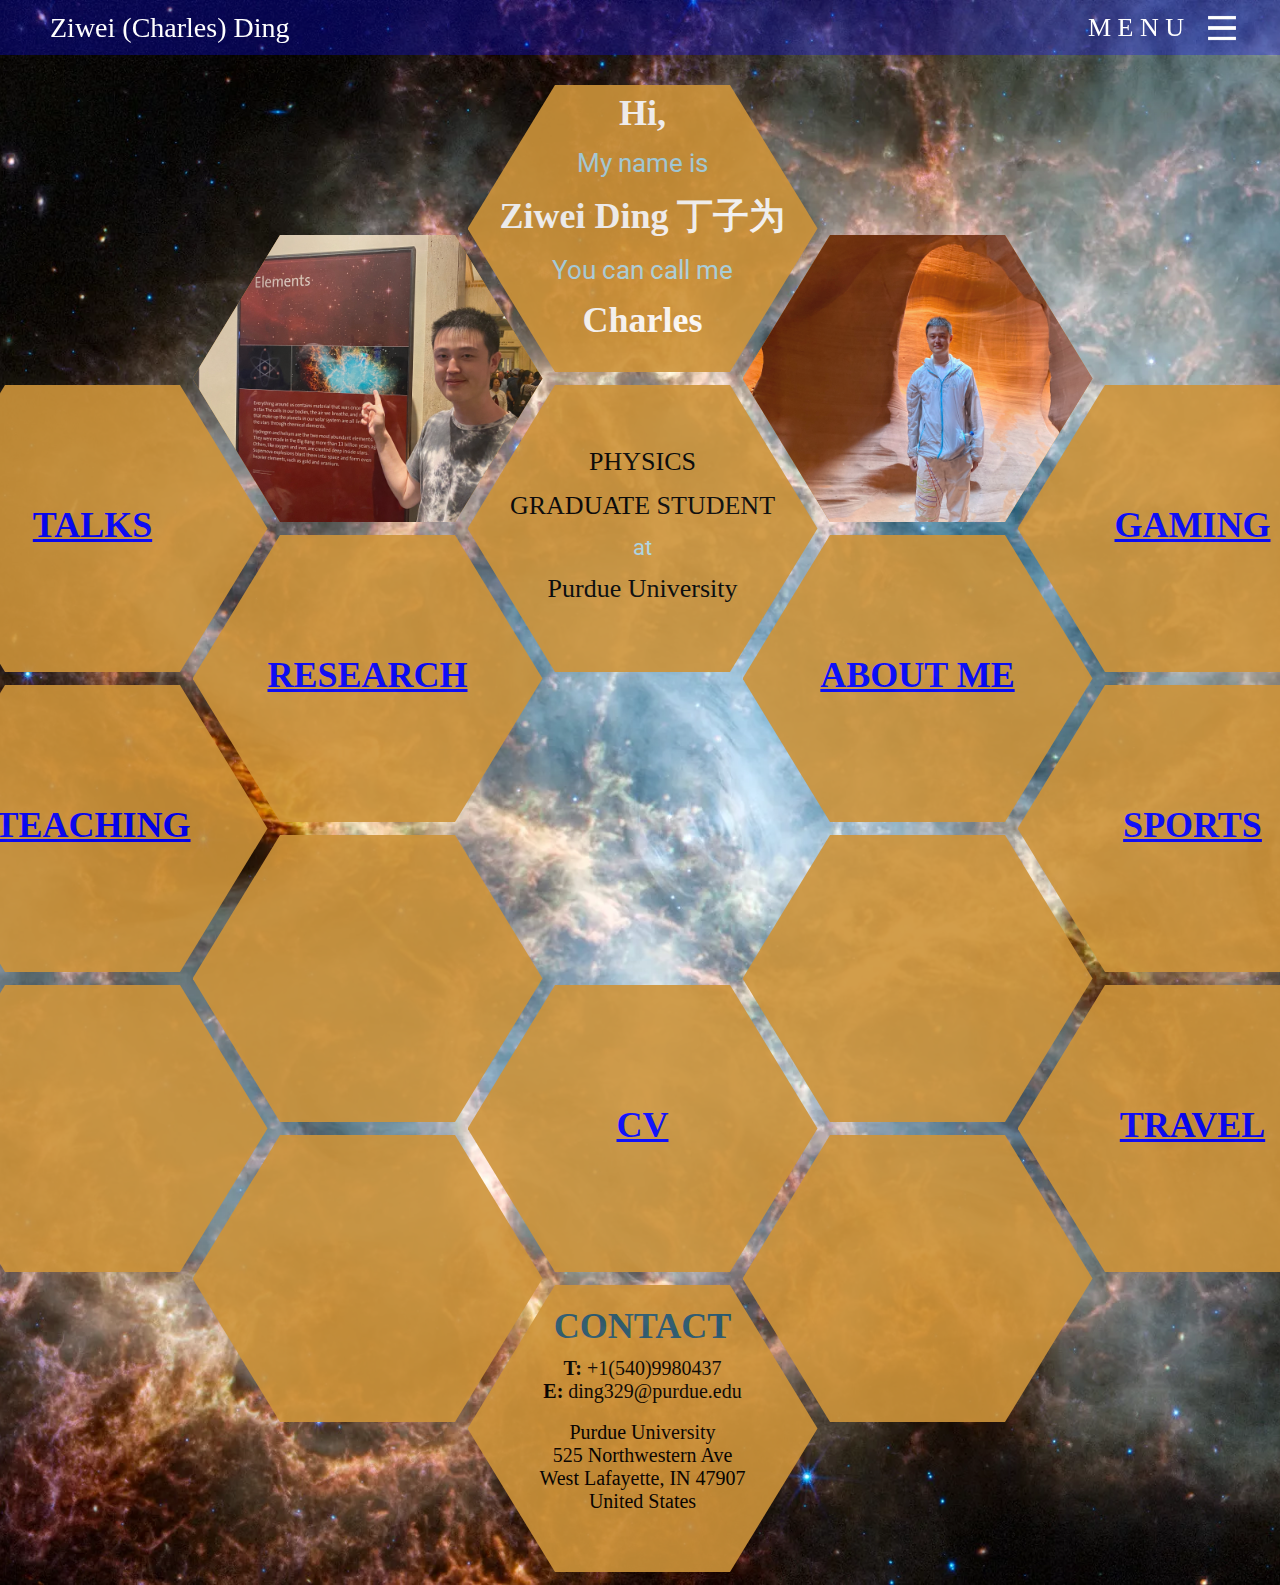
<file: index.html>
﻿<!DOCTYPE html>
<html lang="en">
<head>
    <title>home|ZWD</title>

    <link rel="icon" href="images/logo.png" type="image/png">
    <link rel="stylesheet" href="styles/mirror.css">
    <link rel="stylesheet" href="styles/header.css">
    <link rel="stylesheet" href="styles/wording.css">
    <link rel="stylesheet" href="styles/submenu.css">
    <link href="https://fonts.googleapis.com/css2?family=Roboto:wght@400;700&display=swap" rel="stylesheet">
    <meta name="viewport" content="width=device-width, initial-scale=0.001">

    <style>
    body {
        background-image: url('images/jwst.webp'); /* Replace 'your-image-url.jpg' with the path to your image */
        background-size: cover; /* Ensure the background image covers the entire viewport */
        background-position: center; /* Center the background image */
        background-repeat: no-repeat; /* Do not repeat the background image */
        margin: 0; /* Remove default margin */
    }

     </style>
</head>


<body>

    <div class="header">
        <div class= "left-section">
            <p class= "header_name">Ziwei (Charles) Ding</p>
        </div>
        <div class= "right-section">
            <p class= "menu">M E N U</p>
            <img class="hamburger-menu" src="icons/menu.ico" onclick= "toggleMenu()">
        </div>
    </div>
    <div class = "box"></div>

    <div class="main_body">
        <div class = "first column">
            <div class="hexagon-container-empty_135"></div>   
            <div class="hexagon-container">
                <div class="hexagon transform"></div>
                <div class="section-box">
                    <a href="talks.html" class= "section">TALKS</a>
                </div>
            </div>
            <div class="hexagon-container">
                <div class="hexagon transform"></div>
                <div class="section-box">
                    <a href="teaching.html" class= "section">TEACHING</a>
                </div>
            </div>
            <div class="hexagon-container">
                <div class="hexagon transform"></div>
            </div>
            <div class="hexagon-container-empty"></div>  
        </div>  
        <div class = "second column">
            <div class="hexagon-container-empty_24"></div>   
            <div class="hexagon-container">
                <div class="hexagon transform">
                    <img class="selfs" src ="images/selfs.jpg"> </img>
                </div>
            </div>
            <div class="hexagon-container">
                <div class="hexagon transform"></div>
                <div class="section-box">
                    <a href="research.html" class= "section">RESEARCH</a>
                </div>
            </div>
            <div class="hexagon-container">
                <div class="hexagon transform"></div>
            </div>
            <div class="hexagon-container">
                <div class="hexagon transform"></div>
            </div>
            <div class="hexagon-container-empty_24"></div> 
        </div>
        <div class = "third column">
            <div class="hexagon-container">
                <div class="hexagon transform"></div>
                <div class="textbox">
                    <p class="introduction"><strong>Hi,</strong></p>
                    <p class="introduction-2">My name is</p>
                    <p class="introduction"><strong>Ziwei Ding 丁子为</strong></p>
                    <p class="introduction-2">You can call me</p>
                    <p class="introduction"><strong>Charles</strong></p>
                </div>
            </div>
            <div class="hexagon-container">
                <div class="hexagon transform"></div>
                <div class="textbox-2">
                    <p class="student">PHYSICS</p>
                    <p class="student">GRADUATE STUDENT</p>
                    <p class="student-2">at</p>
                    <p class="student">Purdue University</p>
                </div>
            </div>
            <div class="hexagon-container-empty_135"></div>  
            <div class="hexagon-container">
                <div class="hexagon transform"></div>
                <div class="section-box">
                    <p class= "section">CV</p>
                </div>
            </div>
            <div class="hexagon-container">
                <div class="hexagon transform"></div>
                <div class="textbox">
                    <p class="contact-1"><strong>CONTACT</strong></p>
                    <p class="contact-2"><strong>T:</strong> +1(540)9980437</p>
                    <p class="contact-2"><strong>E:</strong> ding329@purdue.edu</p>
                    <br>
                    <p class="contact-3">Purdue University</p>
                    <p class="contact-3">525 Northwestern Ave</p>
                    <p class="contact-3">West Lafayette, IN 47907</p>
                    <p class="contact-3">United States</p>
                </div>
            </div>
        </div>
        <div class = "forth column">
            <div class="hexagon-container-empty_24"></div> 
            <div class="hexagon-container">
                <div class="hexagon transform">
                    <img class="selfs" src ="images/selfs2.jpg"> </img> 
                </div> 
            </div>
            <div class="hexagon-container">
                <div class="hexagon transform"></div>
                <div class="section-box">
                    <a href="aboutme.html" class= "section">ABOUT ME</a>
                </div>
            </div>
            <div class="hexagon-container">
                <div class="hexagon transform"></div>
            </div>
            <div class="hexagon-container">
                <div class="hexagon transform"></div>
            </div>
            <div class="hexagon-container-empty_24"></div> 
        </div>
        <div class = "fifth column">
            <div class="hexagon-container-empty_135"></div>  
            <div class="hexagon-container">
                <div class="hexagon transform"></div>
                <div class="section-box">
                    <a href="gaming.html" class= "section">GAMING</a>
                </div>
            </div>
            <div class="hexagon-container">
                <div class="hexagon transform"></div>
                <div class="section-box">
                    <a href="sports.html" class= "section">SPORTS</a>
                </div>
            </div>
            <div class="hexagon-container">
                <div class="hexagon transform"></div>
                <div class="section-box">
                    <a href="travel.html" class= "section">TRAVEL</a>
                </div>
            </div>
            <div class="hexagon-container-empty_135"></div>  
        </div>
    </div>

    <div class="sub-menu-wrap" id="subMenu">
        <div></div>
        <a href="index.html" class="sub-menu-word">Home</a>
        <a href="aboutme.html" class= "sub-menu-word">ABOUT ME</a>
        <a href="research.html" class= "sub-menu-word">REASEARCH</a>
        <a href="talks.html" class= "sub-menu-word">TALKS</a>
        <a href="teaching.html" class= "sub-menu-word">TEACHING</a>
        <a href="gaming.html" class= "sub-menu-word">GAMING</a>
        <a href="sports.html" class= "sub-menu-word">SPORTS</a>
        <a href="travel.html" class= "sub-menu-word">TRAVEL</a>
    </div>
   
</body>

<script>
    let subMenu = document.getElementById("subMenu");

    function toggleMenu(){
        subMenu.classList.toggle("open-menu");
    }

</script>

</html>
</file>
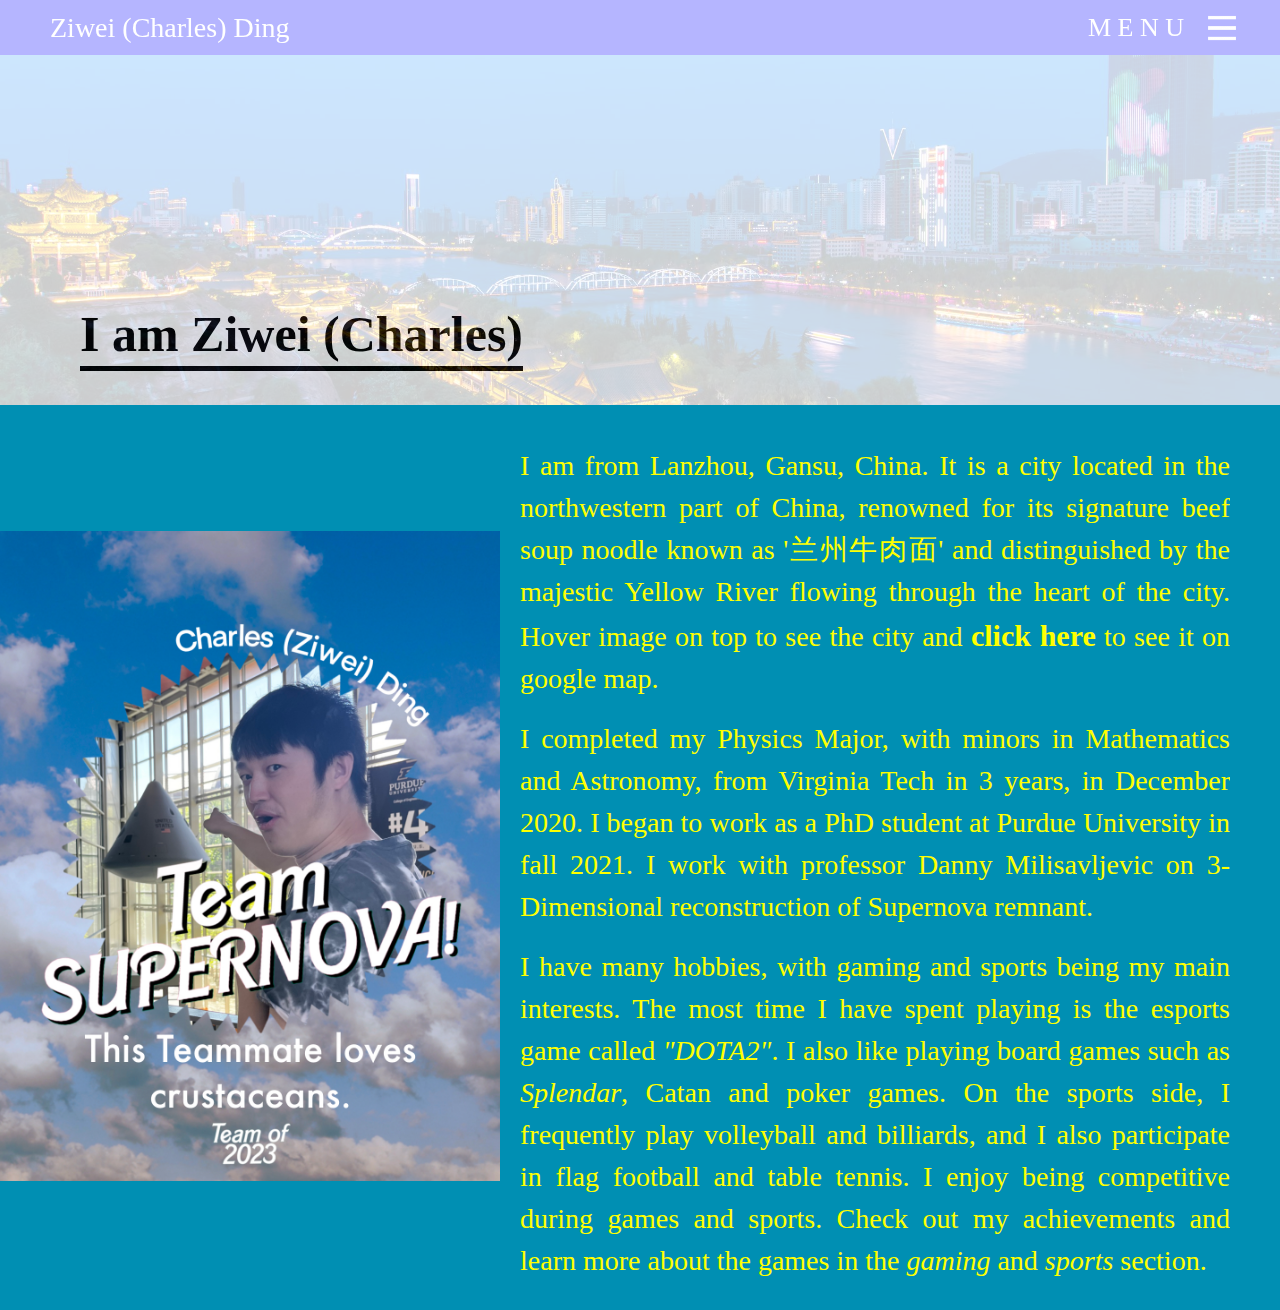
<file: aboutme.html>
﻿<!DOCTYPE html>
<html>
<head>
	<title>aboutme|ZWD</title>

    <link rel="icon" href="images/purdue.png" type="image/png">
	<link rel="stylesheet" href="styles/header.css">
    <link rel="stylesheet" href="styles/submenu.css">
    <link rel="stylesheet" href="styles/aboutme.css">
     
    <style>
    body {
        margin: 0; 
    }

     </style>

</head>

<body>
	<div class="header">
        <div class= "left-section">
            <p class= "header_name">Ziwei (Charles) Ding</p>
        </div>
        <div class= "right-section">
            <p class= "menu">M E N U</p>
            <img class="hamburger-menu" src="icons/menu.ico" onclick= "toggleMenu()">
        </div>
    </div>

    <div class = "box"></div>

    <div class = "top">
        <img class="image" src ="images/lanzhou2.jpg"> </img>
        <p class = "title">I am Ziwei (Charles) </p>
    </div>

    <div class = "main">
        <div class="left">
            <img class="main-image" src ="images/Charles.png"> </img>
        </div>
        <div class="right">
            <p class="main-text">I am from Lanzhou, Gansu, China. It is a city located in the northwestern part of China, renowned for its signature beef soup noodle known as '兰州牛肉面' 
                and distinguished by the majestic Yellow River flowing through the heart of the city. Hover image on top to see the city and 
                <a class="click" href="https://www.google.com/maps/place/Lanzhou,+Gansu,+China/@36.0778019,103.7682299,12.54z/data=!4m6!3m5!1s0x365a90b5990c3983:0x914c002e5d0d245c!8m2!3d36.0613799!4d103.83417!16zL20vMDFsM243?entry=ttu" target="blank">click here</a> to see it on google map.</p>
            <p class="main-text">I completed my Physics Major, with minors in Mathematics and Astronomy, from Virginia Tech in 3 years, in December 2020. 
                I began to work as a PhD student at Purdue University in fall 2021. I work with professor Danny Milisavljevic on 3-Dimensional reconstruction of Supernova remnant.</p>
            <p class="main-text">I have many hobbies, with gaming and sports being my main interests. The most time I have spent playing is the esports game called <a class="link" href="https://en.wikipedia.org/wiki/Dota_2" target="blank">"DOTA2"</a>. 
                I also like playing board games such as <a class="link" href="https://en.wikipedia.org/wiki/Splendor_(game)" target="blank">Splendar</a>, Catan and poker games. On the sports side, I frequently play volleyball and billiards, and I also participate in flag football and table tennis. 
                I enjoy being competitive during games and sports. Check out my achievements and learn more about the games in the <a class="link" href="gaming.html" >gaming</a> and <a class="link" href="sports.html">sports</a>  section.</p>
        </div>
    </div>

    <div class="sub-menu-wrap" id="subMenu">
        <div></div>
        <a href="index.html" class="sub-menu-word">Home</a>
        <a href="aboutme.html" class= "sub-menu-word">ABOUT ME</a>
        <a href="research.html" class= "sub-menu-word">REASEARCH</a>
        <a href="talks.html" class= "sub-menu-word">TALKS</a>
        <a href="teaching.html" class= "sub-menu-word">TEACHING</a>
        <a href="gaming.html" class= "sub-menu-word">GAMING</a>
        <a href="sports.html" class= "sub-menu-word">SPORTS</a>
        <a href="travel.html" class= "sub-menu-word">TRAVEL</a>
    </div>

</body>

<script>
    let subMenu = document.getElementById("subMenu");

    function toggleMenu(){
        subMenu.classList.toggle("open-menu");
    }

</script>

</html>
</file>
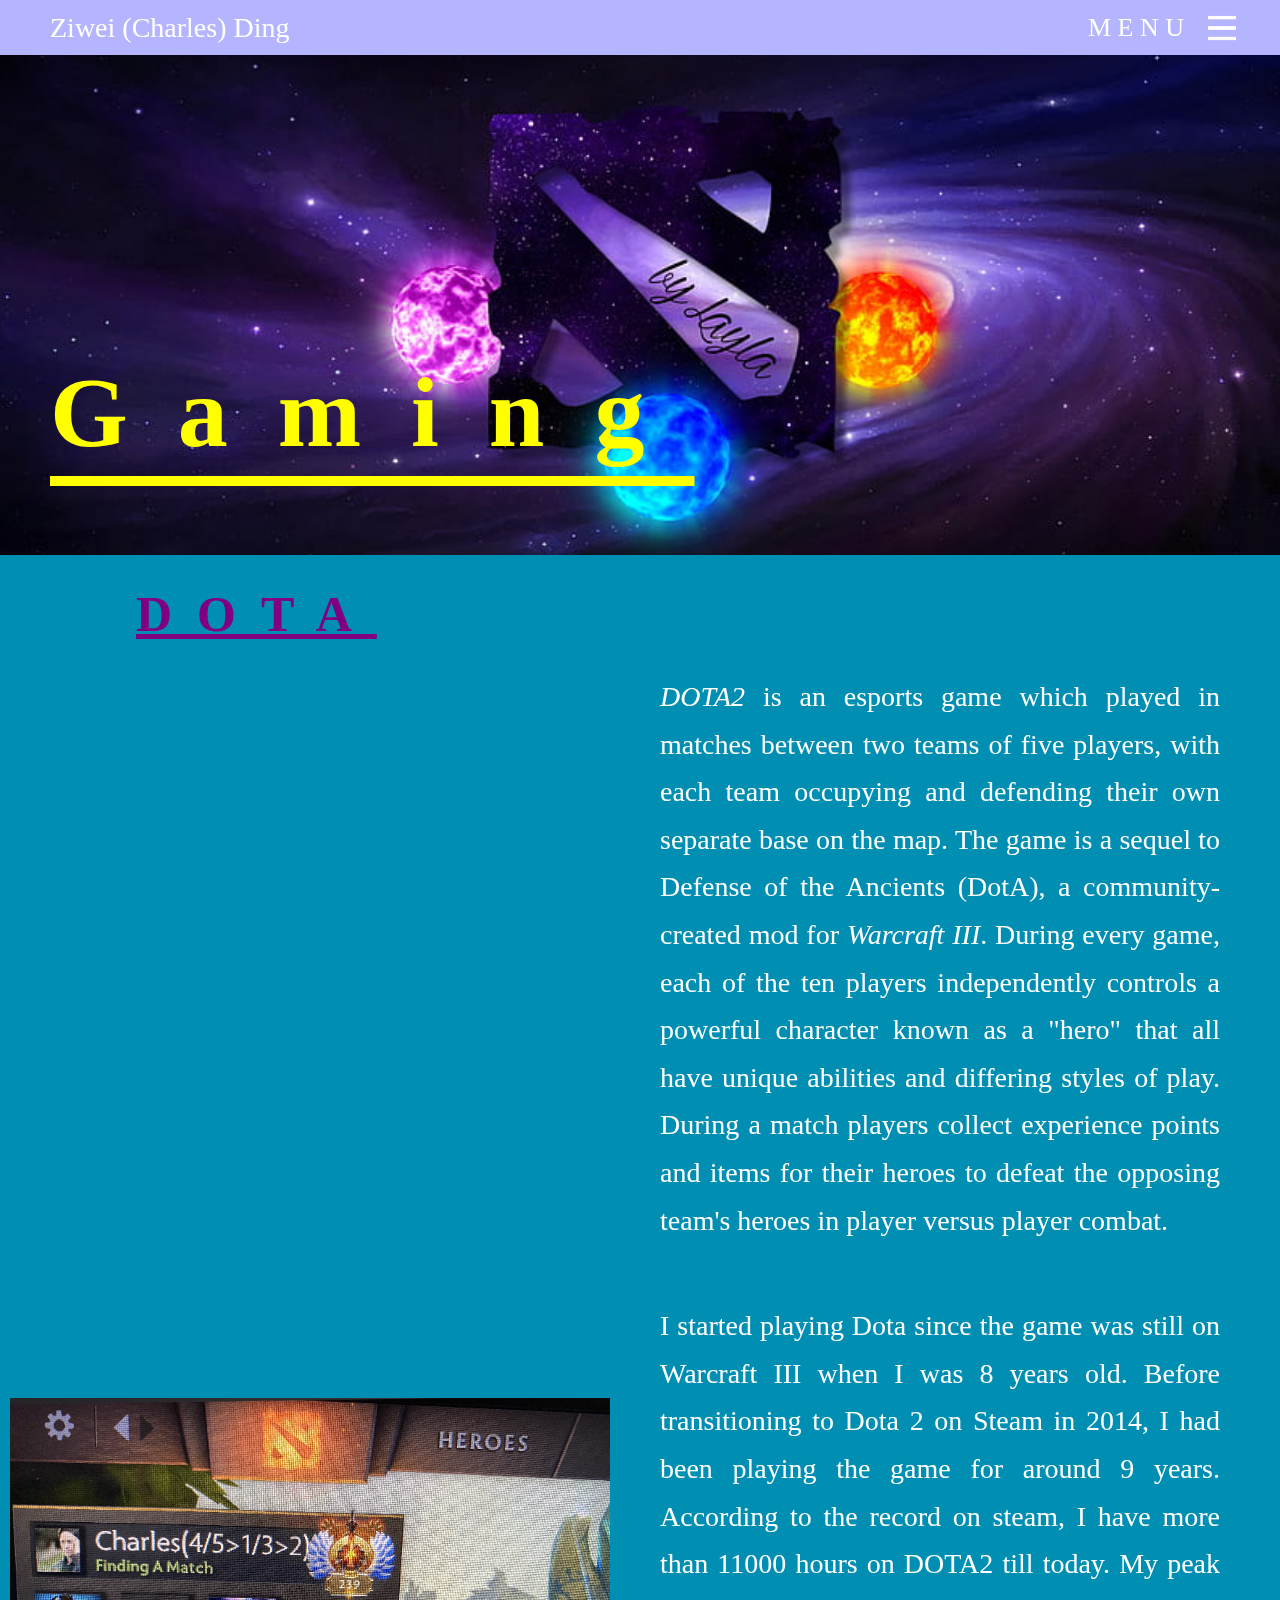
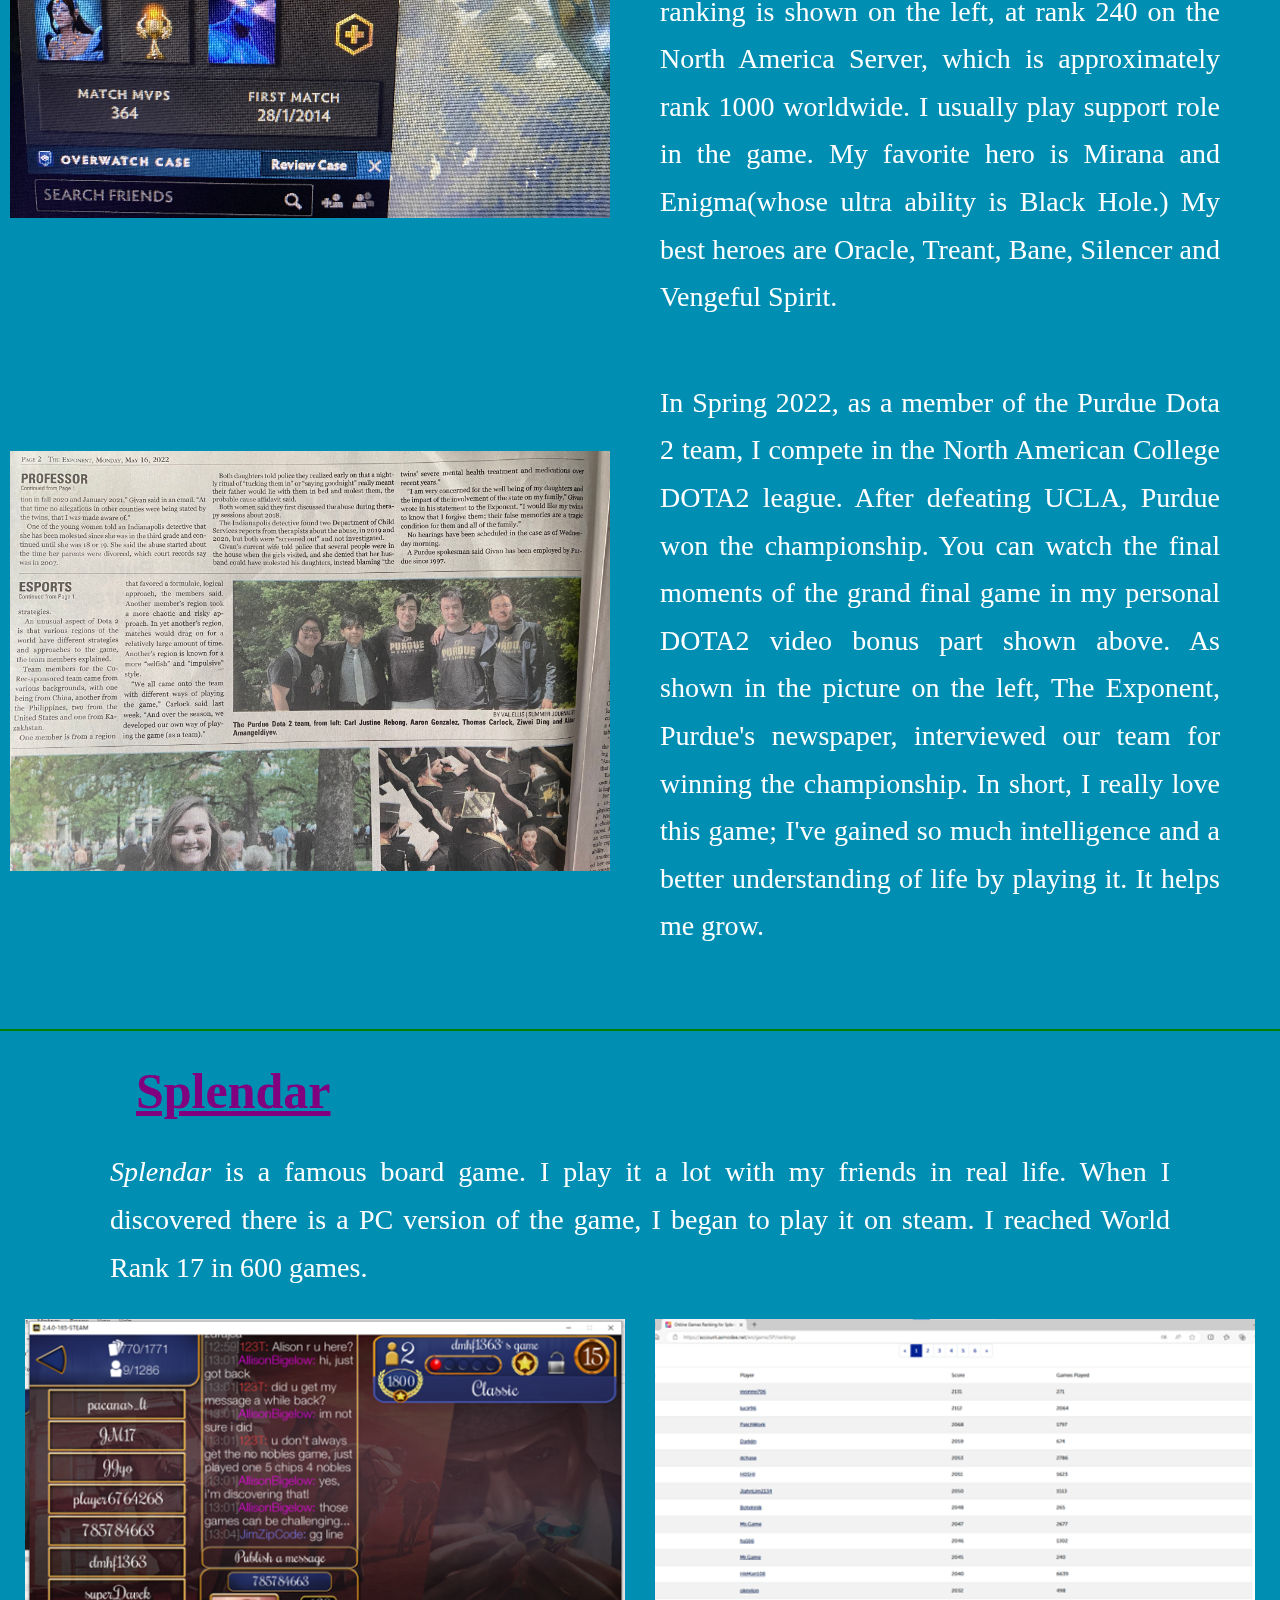
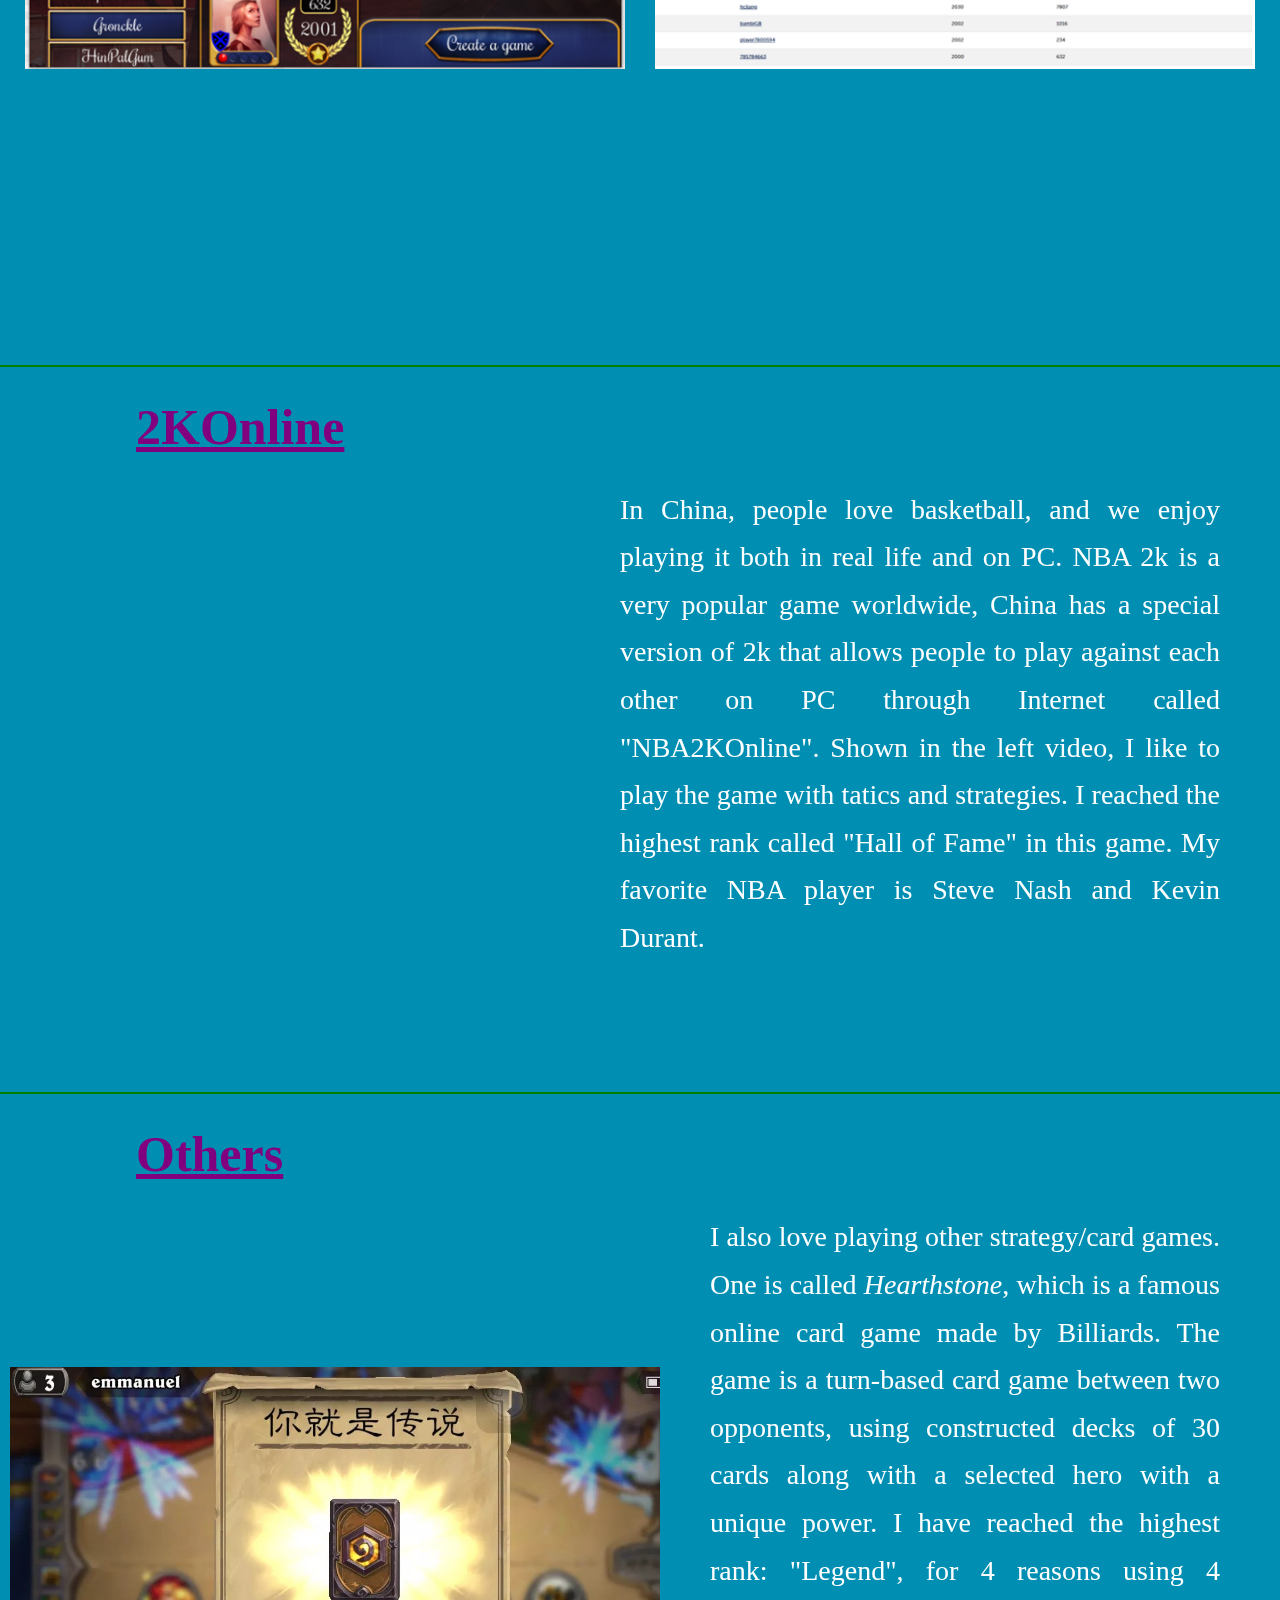
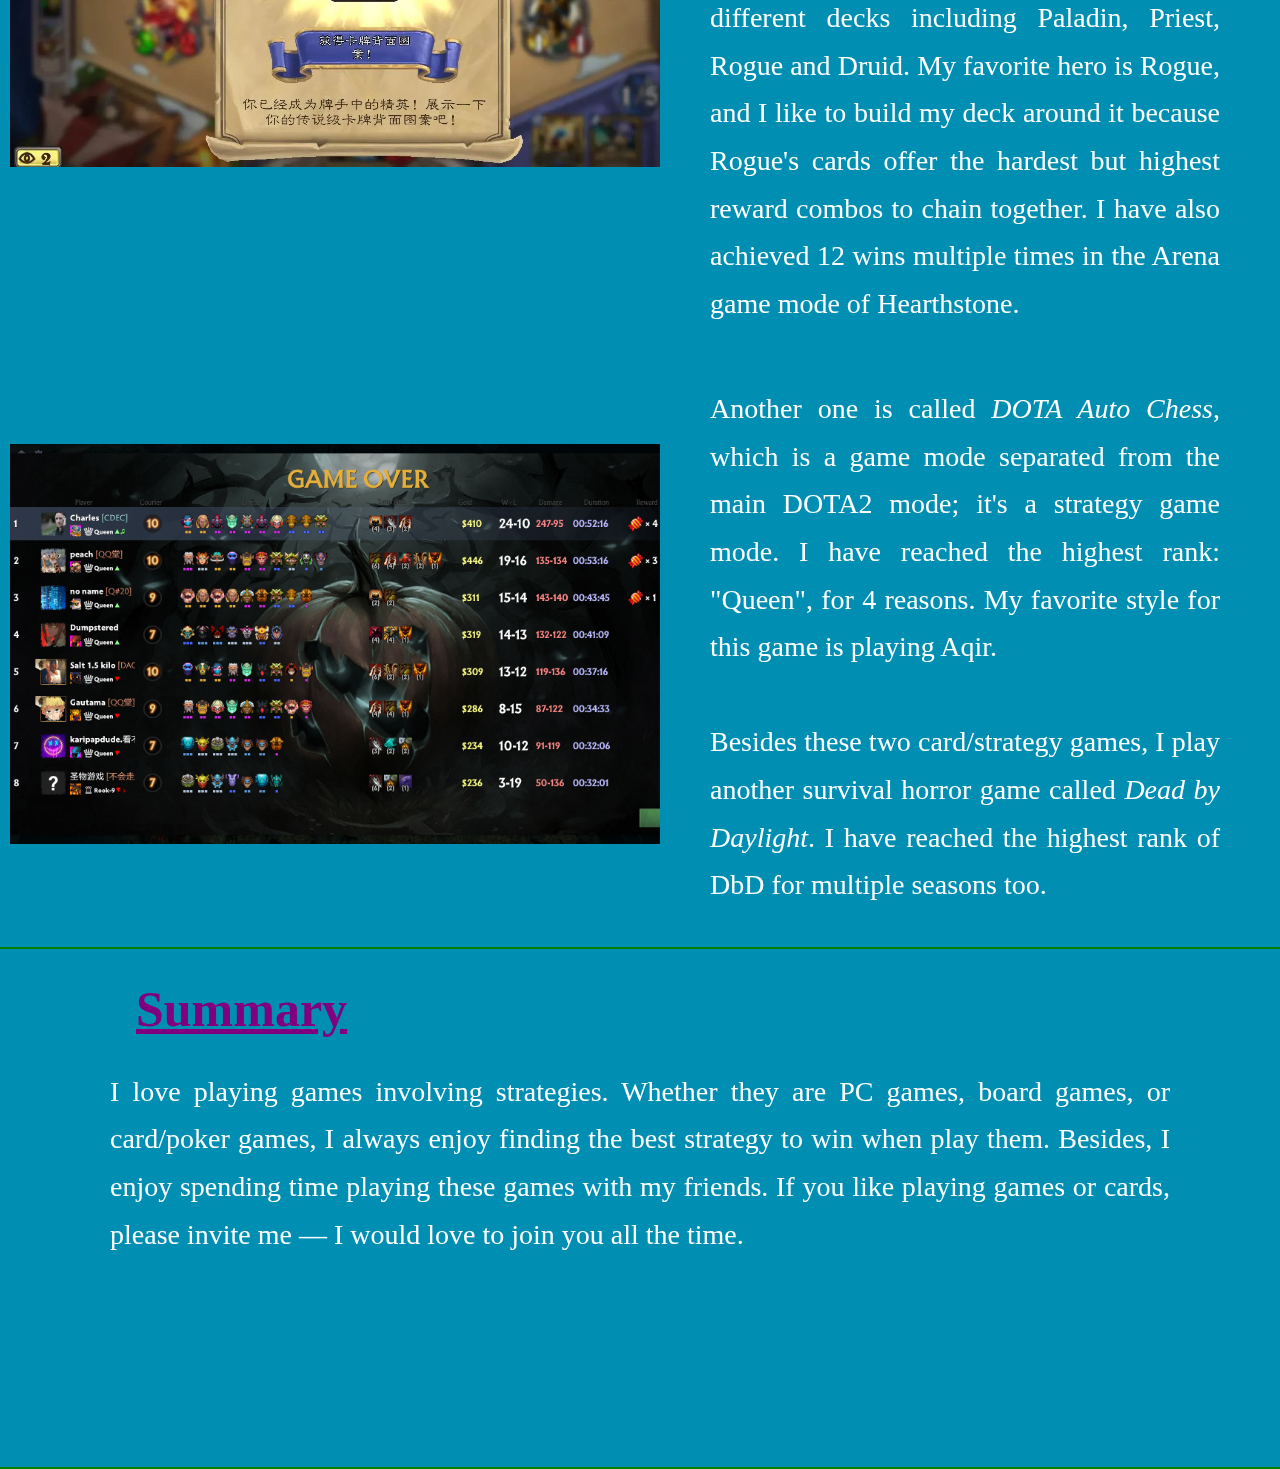
<file: gaming.html>
﻿<!DOCTYPE html>
<html>
<head>
	<title>Gaming|ZWD</title>

    <link rel="icon" href="images/logo.png" type="image/png">
	<link rel="stylesheet" href="styles/header.css">
    <link rel="stylesheet" href="styles/submenu.css">
    <link rel="stylesheet" href="styles/gaming.css">
     
    <style>
    body {
        margin: 0; 
    }

     </style>

</head>


<body>
	<div class="header">
        <div class= "left-section">
            <p class= "header_name">Ziwei (Charles) Ding</p>
        </div>
        <div class= "right-section">
            <p class= "menu">M E N U</p>
            <img class="hamburger-menu" src="icons/menu.ico" onclick= "toggleMenu()">
        </div>
    </div>

    <div class="sub-menu-wrap" id="subMenu">
        <div></div>
        <a href="index.html" class="sub-menu-word">Home</a>
        <a href="aboutme.html" class= "sub-menu-word">ABOUT ME</a>
        <a href="research.html" class= "sub-menu-word">REASEARCH</a>
        <a href="talks.html" class= "sub-menu-word">TALKS</a>
        <a href="teaching.html" class= "sub-menu-word">TEACHING</a>
        <a href="gaming.html" class= "sub-menu-word">GAMING</a>
        <a href="sports.html" class= "sub-menu-word">SPORTS</a>
        <a href="travel.html" class= "sub-menu-word">TRAVEL</a>
    </div>

    <div class = "box"></div>

    <div class = "top">
        <img src="images/dota_1.jpg" class="image" alt="Image 1"> </img>
        <p class = "title">Gaming</p>
    </div>

    <div class = "main">
        <div class = "part">
            <div class = "sub-title-box">
                <p class = "sub-title">DOTA</p>
            </div>
            <div class = "section-body">
                <div class="left">
                    <iframe width="600" height="420" src="https://www.youtube.com/embed/IiAi4LodY5w?si=w6a89MHw_E_L1Wjx" title="YouTube video player" frameborder="0" allow="accelerometer; autoplay; clipboard-write; encrypted-media; gyroscope; picture-in-picture; web-share" allowfullscreen></iframe>
                </div>
                <div class="right">
                    <p class = "main-text"><a class="link" href="https://en.wikipedia.org/wiki/Dota_2" target="blank">DOTA2</a> is an esports game which played in matches between two teams of five players, with each team occupying and defending their own separate base on the map. 
                        The game is a sequel to Defense of the Ancients (DotA), a community-created mod for <a class="link" href="https://en.wikipedia.org/wiki/Warcraft_III:_Reign_of_Chaos" target="blank">Warcraft III</a>. During every game, each of the ten players independently controls a powerful character known as a "hero" that all have unique abilities and differing styles of play. 
                        During a match players collect experience points and items for their heroes to defeat the opposing team's heroes in player versus player combat.
                    </p>
                </div>
                <div class="left">
                    <img class="first-image" src ="images/es0.png"> </img>
                </div>
                <div class="right">
                    <p class = "main-text">I started playing Dota since the game was still on Warcraft III when I was 8 years old. Before transitioning to Dota 2 on Steam in 2014, I had been playing the game for around 9 years.
                        According to the record on steam, I have more than 11000 hours on DOTA2 till today. My peak ranking is shown on the left, at rank 240 on the North America Server, which is approximately rank 1000 worldwide.
                        I usually play support role in the game. My favorite hero is Mirana and Enigma(whose ultra ability is Black Hole.) My best heroes are Oracle, Treant, Bane, Silencer and Vengeful Spirit.

                    </p>
                </div>
                <div class="left">
                    <img class="first-image" src ="images/es2.jpg"> </img>
                </div>
                <div class="right">
                    <p class = "main-text">In Spring 2022, as a member of the Purdue Dota 2 team, I compete in the North American College DOTA2 league. After defeating UCLA, Purdue won the championship. 
                        You can watch the final moments of the grand final game in my personal DOTA2 video bonus part shown above. As shown in the picture on the left, The Exponent, Purdue's newspaper, interviewed our team for winning the championship.
                        In short, I really love this game; I've gained so much intelligence and a better understanding of life by playing it. It helps me grow.
                    </p>
                </div>
            </div>
        </div>
        <div class = "part">
            <div class = "sub-title-box">
                <p class="sub-title-2">Splendar</p>
                <p class = "main-text-2"><a class="link" href="https://en.wikipedia.org/wiki/Splendor_(game)" target="blank">Splendar</a> is a famous board game. I play it a lot with my friends in real life. When I discovered there is a PC version of the game, I began to play it on steam. I reached World Rank 17 in 600 games.</p>
            </div>
            <div class = "section-body-2">
                <div class="left">
                    <img class="S-image" src ="images/Splendar1.png"> </img>
                </div>
                <div class = "right-2">
                    <img class="S-image" src ="images/Splendar2.png"> </img>
                </div>
            </div>
        </div>
        <div class = "part">
            <p class="sub-title-2">2KOnline</p>
            <div class = "section-body">
                <div class="left">
                    <div class ="video-box">
                        <iframe width="560" height="315" src="https://www.youtube.com/embed/zR5SvHRp78c?si=tHDRHR5KHiNXTH27" title="YouTube video player" frameborder="0" allow="accelerometer; autoplay; clipboard-write; encrypted-media; gyroscope; picture-in-picture; web-share" allowfullscreen></iframe>
                    </div>
                </div>
                <div class="right">
                    <p class = "main-text">In China, people love basketball, and we enjoy playing it both in real life and on PC.
                        NBA 2k is a very popular game worldwide, China has a special version of 2k that allows people to play against each other on PC through Internet called "NBA2KOnline". 
                        Shown in the left video, I like to play the game with tatics and strategies. I reached the highest rank called "Hall of Fame" in this game. 
                        My favorite NBA player is Steve Nash and Kevin Durant.
                    </p>
                </div>
            </div>
        </div>
        <div class = "part">
            <div class = "sub-title-box">
                <p class = "sub-title-2">Others</p>
            </div>
            <div class = "section-body">
                <div class="left">
                    <img class="chess-image" src ="images/HS1.jpg"> </img>
                </div>
                <div class="right">
                    <p class = "main-text">I also love playing other strategy/card games. One is called <a class="link" href="https://en.wikipedia.org/wiki/Hearthstone" target="blank">Hearthstone</a>, which is a famous online card game made by Billiards.
                        The game is a turn-based card game between two opponents, using constructed decks of 30 cards along with a selected hero with a unique power. I have reached the highest rank: "Legend", for 4 reasons using 4 different decks including Paladin, Priest, Rogue and Druid.
                        My favorite hero is Rogue, and I like to build my deck around it because Rogue's cards offer the hardest but highest reward combos to chain together. I have also achieved 12 wins multiple times in the Arena game mode of Hearthstone.


                    </p>
                </div>
                <div class="left">
                    <img class="chess-image" src ="images/chess1.png"> </img>
                </div>
                <div class="right">
                    <p class = "main-text">Another one is called <a class="link" href="https://en.wikipedia.org/wiki/Dota_Auto_Chess" target="blank">DOTA Auto Chess</a>, which is a game mode separated from the main DOTA2 mode; it's a strategy game mode. 
                        I have reached the highest rank: "Queen", for 4 reasons. My favorite style for this game is playing Aqir. 
                        <br></br>
                        Besides these two card/strategy games, I play another survival horror game called <a class="link" href="https://en.wikipedia.org/wiki/Dead_by_Daylight" target="blank">Dead by Daylight</a>. I have reached the highest rank of DbD for multiple seasons too.
                    </p>
                </div>
            </div>
        </div>

        <div class = "part">
            <div class = "sub-title-box">
                <p class = "sub-title-2">Summary</p>
            </div>
            <div class = "summary-box">
                <p class = "main-text">I love playing games involving strategies. Whether they are PC games, board games, or card/poker games, I always enjoy finding the best strategy to win when play them. 
                    Besides, I enjoy spending time playing these games with my friends. If you like playing games or cards, please invite me — I would love to join you all the time.
                </p>
            </div>
        </div>

    </div>

</body>

<script>
    let subMenu = document.getElementById("subMenu");

    function toggleMenu(){
        subMenu.classList.toggle("open-menu");
    }

    document.addEventListener('DOMContentLoaded', function() {
        const images = ['images/dota_1.jpg', 'images/dota_3.jpg', 'images/dota_4.jpg', 'images/dota_5.jpg','images/dota_9.jpg', 'images/dota_10.jpg'];
        const imageStayDuration = 4000; // Duration each image stays in milliseconds

        let index = 0;
        const imgElement = document.querySelector('.image');

        function changeImage() {
            imgElement.src = images[index]; // Change image source immediately
            index = (index + 1) % images.length;

            setTimeout(() => {
                changeImage(); // Call changeImage function recursively after the specified image stay duration
            }, imageStayDuration);
        }

        imgElement.src = images[0]; // Set the initial image source
        setTimeout(() => {
            changeImage(); // Start the image rotation after a short delay
        }, 0);
    });


</script>


</html>
</file>
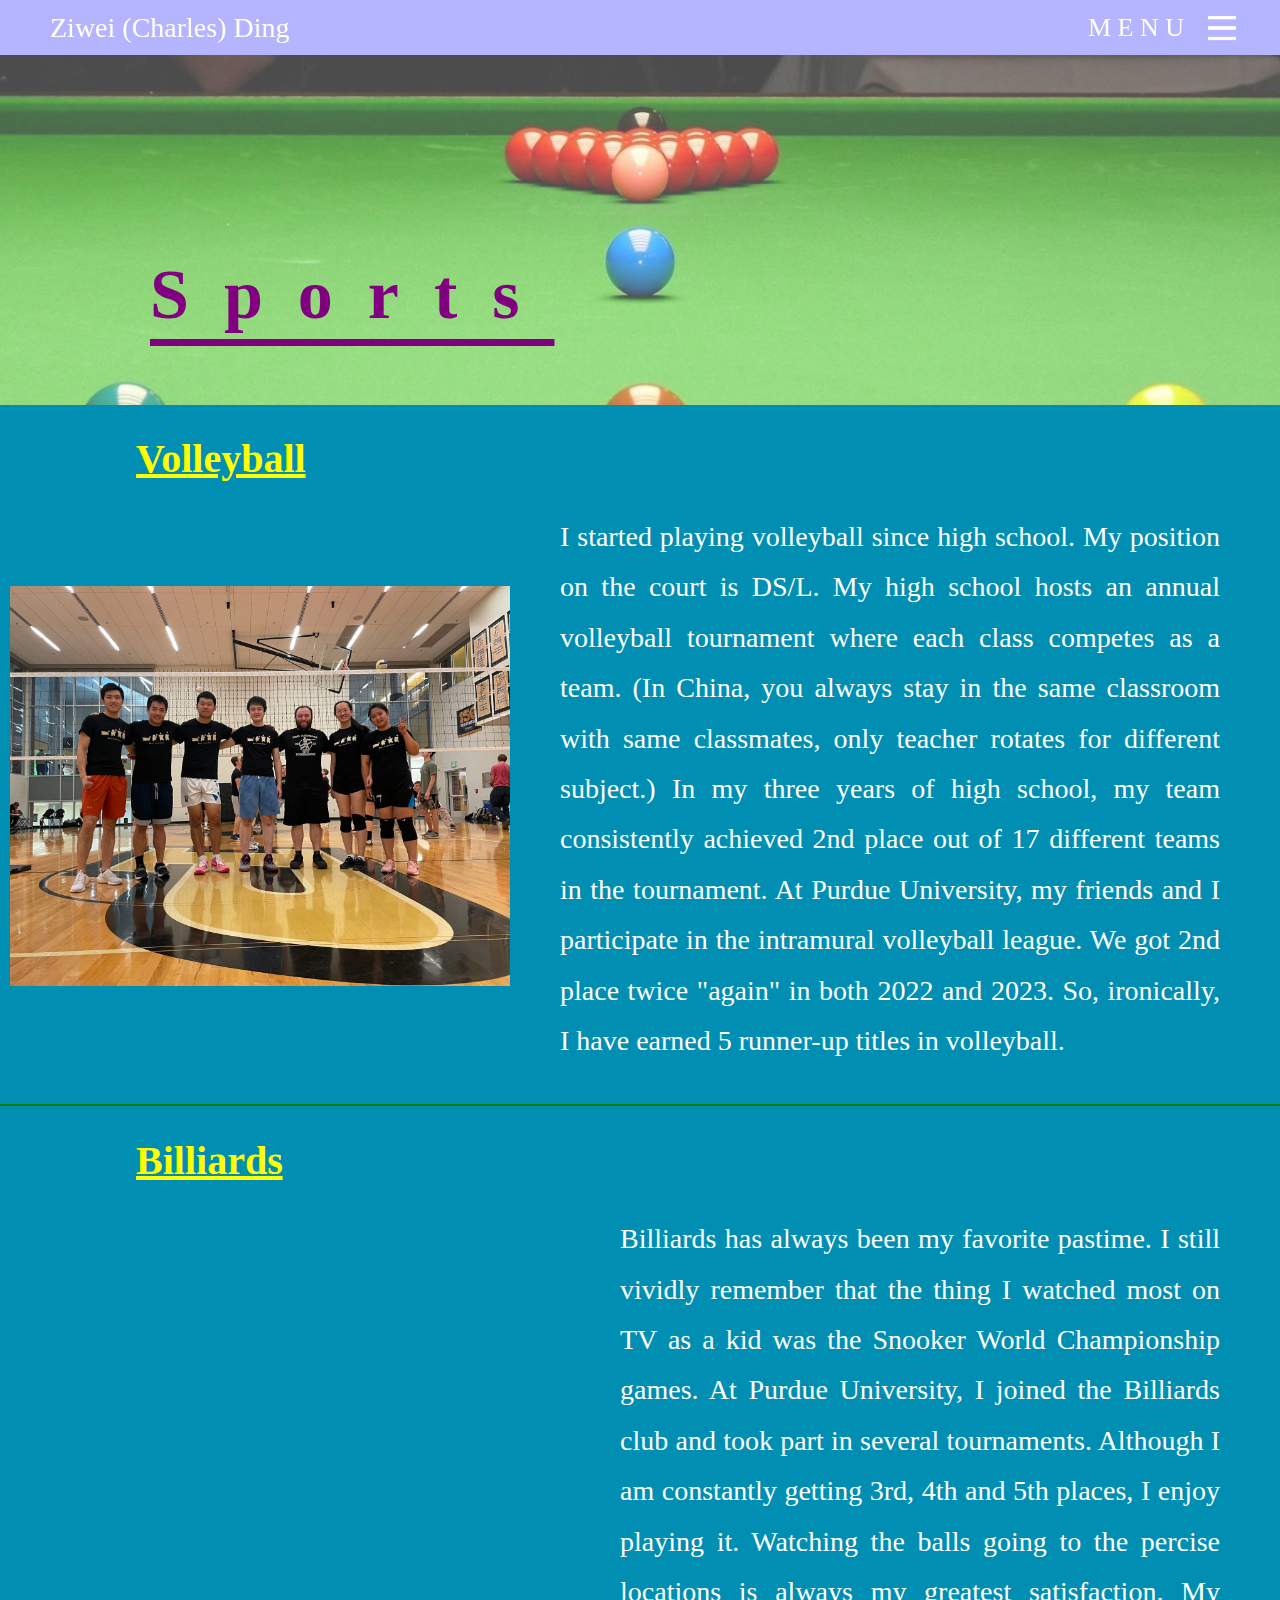
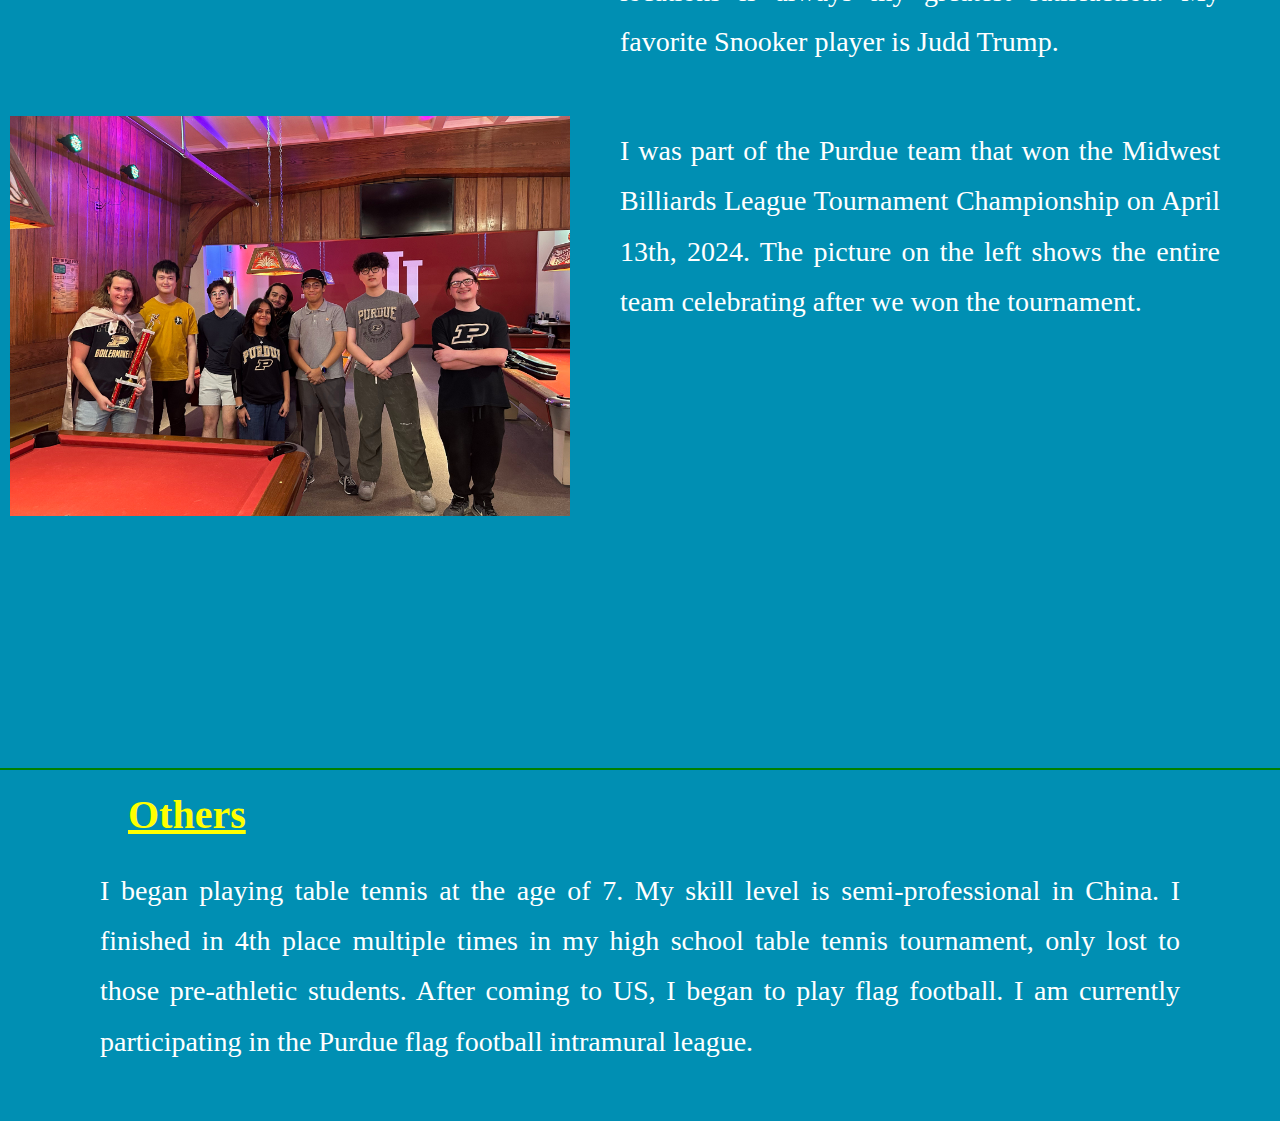
<file: sports.html>
﻿<!DOCTYPE html>
<html>
<head>
	<title>Sports|ZWD</title>

    <link rel="icon" href="images/purdue.png" type="image/png">
	<link rel="stylesheet" href="styles/header.css">
    <link rel="stylesheet" href="styles/submenu.css">
    <link rel="stylesheet" href="styles/sports.css">
     
    <style>
    body {
        margin: 0; 
    }

     </style>


</head>



<body>
	<div class="header">
        <div class= "left-section">
            <p class= "header_name">Ziwei (Charles) Ding</p>
        </div>
        <div class= "right-section">
            <p class= "menu">M E N U</p>
            <img class="hamburger-menu" src="icons/menu.ico" onclick= "toggleMenu()">
        </div>
    </div>

    <div class="sub-menu-wrap" id="subMenu">
        <div></div>
        <a href="index.html" class="sub-menu-word">Home</a>
        <a href="aboutme.html" class= "sub-menu-word">ABOUT ME</a>
        <a href="research.html" class= "sub-menu-word">REASEARCH</a>
        <a href="talks.html" class= "sub-menu-word">TALKS</a>
        <a href="teaching.html" class= "sub-menu-word">TEACHING</a>
        <a href="gaming.html" class= "sub-menu-word">GAMING</a>
        <a href="sports.html" class= "sub-menu-word">SPORTS</a>
        <a href="travel.html" class= "sub-menu-word">TRAVEL</a>
    </div>

    <div class = "box"></div>

    <div class = "top">
        <img class="image" src ="images/snooker_4.jpg"> </img>
        <p class = "title">Sports</p>
    </div>

    <div class = "main">
        <div class = "part">
            <div class = "sub-title-box">
                <p class = "sub-title">Volleyball</p>
            </div>
            <div class = "section-body">
                <div class="left">
                    <img class="volleyball-image" src ="images/v1.png"> </img>
                </div>
                <div class="right">
                    <p class = "main-text">I started playing volleyball since high school. My position on the court is DS/L. My high school hosts an annual volleyball tournament where each class competes as a team. 
                       (In China, you always stay in the same classroom with same classmates, only teacher rotates for different subject.)  
                       In my three years of high school, my team consistently achieved 2nd place out of 17 different teams in the tournament. At Purdue University, my friends and I participate in the intramural volleyball league.
                       We got 2nd place twice "again" in both 2022 and 2023. So, ironically, I have earned 5 runner-up titles in volleyball.
                    </p>
                </div>
            </div>
        </div>
        <div class = "part">
            <p class="sub-title">Billiards</p>
            <div class = "section-body">
                <div class="left">
                    <div class ="video-box">
                        <iframe width="560" height="350" src="https://www.youtube.com/embed/3HjTetMkVEs?si=6SV9-g-f5K7daVST&amp;start=178" title="YouTube video player" frameborder="0" allow="accelerometer; autoplay; clipboard-write; encrypted-media; gyroscope; picture-in-picture; web-share" allowfullscreen></iframe>
                    </div>
                </div>
                <div class="right">
                    <p class = "main-text">Billiards has always been my favorite pastime. I still vividly remember that the thing I watched most on TV as a kid was the Snooker World Championship games.
                        At Purdue University, I joined the Billiards club and took part in several tournaments. Although I am constantly getting 3rd, 4th and 5th places, I enjoy playing it. 
                        Watching the balls going to the percise locations is always my greatest satisfaction. My favorite Snooker player is Judd Trump.
                    </p>
                </div>
            </div>
            <div class = "section-body">
                <div class="left">
                    <div class ="video-box">
                        <img class="pool-image" src ="images/pool.png"> </img>
                    </div>
                </div>
                <div class="right">
                    <p class = "main-text">I was part of the Purdue team that won the Midwest Billiards League Tournament Championship on April 13th, 2024. The picture on the left shows the entire team celebrating after we won the tournament.
                    </p>
                </div>
            </div>
        </div>
        <div class = "part-2">
            <p class ="sub-title">Others</p>
            <p class = "main-text-2">I began playing table tennis at the age of 7. My skill level is semi-professional in China. I finished in 4th place multiple times in my high school table tennis tournament, only lost to those pre-athletic students.
             After coming to US, I began to play flag football. I am currently participating in the Purdue flag football intramural league.  
            </p>
        </div>
    </div>

</body>

<script>
    let subMenu = document.getElementById("subMenu");

    function toggleMenu(){
        subMenu.classList.toggle("open-menu");
    }

</script>


</html>
</file>
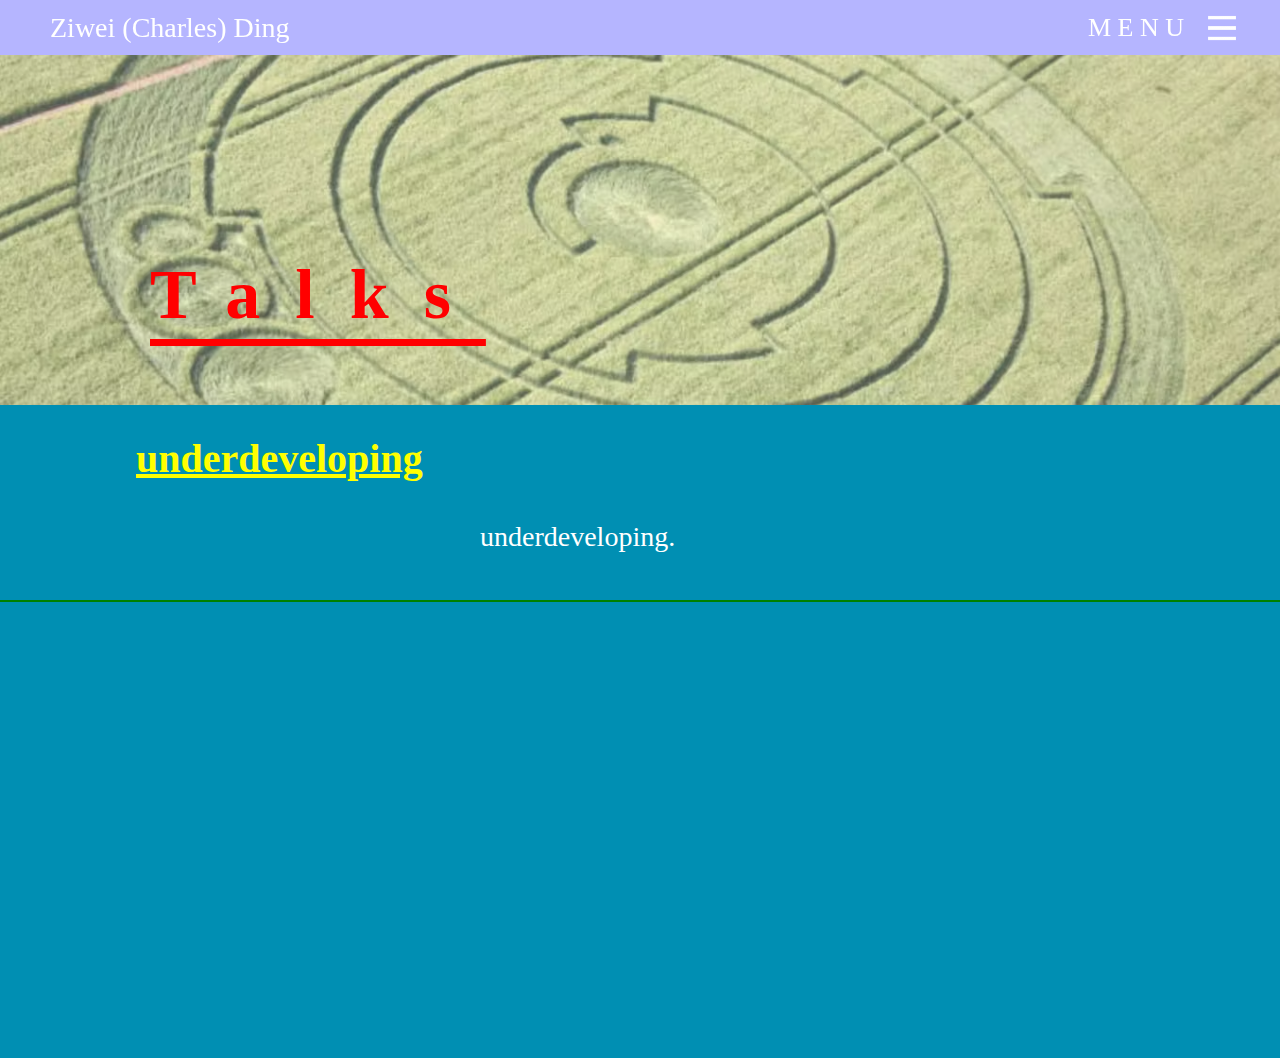
<file: talks.html>
﻿<!DOCTYPE html>
<html>
<head>
	<title>talks|ZWD</title>

    <link rel="icon" href="images/purdue.png" type="image/png">
	<link rel="stylesheet" href="styles/header.css">
    <link rel="stylesheet" href="styles/submenu.css">
     
    <style>
    body {
        /*background-image: url('images/jwst.webp'); /* Replace 'your-image-url.jpg' with the path to your image */
        /*background-size: cover; /* Ensure the background image covers the entire viewport */
        /*background-position: center; /* Center the background image */
        /*background-repeat: no-repeat; /* Do not repeat the background image */
        margin: 0; /* Remove default margin */

    .top {
    height: 350px;
    left: 0;
    right: 0;
    }

    .image {
        height: 350px;
        width: 100%;
        object-fit: cover;
        position: absolute;
        object-position: center 31%;
        opacity: 0.7;
        z-index: -1;
        min-width: 1000px;
    }

    .title {
        display: inline-block;
        margin-left: 150px;
        margin-top: 200px;
        font-size: 70px;
        text-decoration: underline;
        font-weight: bold;
        color: red;
        letter-spacing: 0.5em;
        text-decoration-thickness: 0.1em;
        text-underline-offset: 0.3em;
    }

    .main {
        background-color: #008fb3;
        left: 0;
        right: 0;
        display: grid;
        grid-template-rows: 1fr 1.8fr 0.5fr;
        gap: 1px;
        min-width: 1000px;
    }

    .part {
        border-bottom: 2px solid green;
        padding: 10px;
        top: 0;
        left: 0;
        right: 0;
    }

    .part-2 {
        top: 0;
        left: 0;
        right: 0;
    }

    .sub-title-box {
        margin:0;
    }

    .sub-title {
        padding-top: 20px;
        margin: auto 90% auto 10%;
        font-size: 40px;
        font-weight: bold;
        color: yellow;
        text-decoration: underline;
    }

    .section-body {
        margin: 0;
        display: grid;
        grid-template-columns: 0.5fr 1fr;
    }

    .left {
        margin: auto;
    }

    .right {
        padding-left: 50px;
        margin-right: 50px;
        margin-top: 40px;
    }

    .volleyball-image {
        height: 400px;
        width: 500px;
        object-fit: cover;
    }

    .pool-image {
        height: 400px;
        width: 560px;
        object-fit: cover;
    }

    .main-text {
        margin-top: -10px;
        font-size: 28px;
        color: white;
        line-height: 1.8;
        text-align: justify;
    }

    .main-text-2 {
        padding-left: 100px;
        padding-right: 100px;
        font-size: 28px;
        color: white;
        line-height: 1.8;
        text-align: justify;
    }

    .video-box {
        height: 400px;
        width: 560px;
        margin-top: 20px;
    }
    }

     </style>


</head>



<body>
	<div class="header">
        <div class= "left-section">
            <p class= "header_name">Ziwei (Charles) Ding</p>
        </div>
        <div class= "right-section">
            <p class= "menu">M E N U</p>
            <img class="hamburger-menu" src="icons/menu.ico" onclick= "toggleMenu()">
        </div>
    </div>

    <div class="sub-menu-wrap" id="subMenu">
        <div></div>
        <a href="index.html" class="sub-menu-word">Home</a>
        <a href="aboutme.html" class= "sub-menu-word">ABOUT ME</a>
        <a href="research.html" class= "sub-menu-word">REASEARCH</a>
        <a href="talks.html" class= "sub-menu-word">TALKS</a>
        <a href="teaching.html" class= "sub-menu-word">TEACHING</a>
        <a href="gaming.html" class= "sub-menu-word">GAMING</a>
        <a href="sports.html" class= "sub-menu-word">SPORTS</a>
        <a href="travel.html" class= "sub-menu-word">TRAVEL</a>
    </div>

    <div class = "box"></div>

    <div class = "top">
        <img class="image" src ="images/cs.png"> </img>
        <p class = "title">Talks</p>
    </div>

    <div class = "main">
        <div class = "part">
            <div class = "sub-title-box">
                <p class = "sub-title">underdeveloping</p>
            </div>
            <div class = "section-body">
                <div class="left">
                    <!-- <img class="volleyball-image" src ="images/v1.png"> </img> -->
                </div>
                <div class="right">
                    <p class = "main-text">underdeveloping.
                    </p>
                </div>
            </div>
        </div>

         <!--  

        <div class = "part">
            <p class="sub-title">Billiards</p>
            <div class = "section-body">
                <div class="left">
                    <div class ="video-box">
                        <img class="volleyball-image" src ="images/v1.png"> </img>
                    </div>
                </div>
                <div class="right">
                    <p class = "main-text">Billiards has always been my favorite pastime. I still vividly remember that the thing I watched most on TV as a kid was the Snooker World Championship games.
                        At Purdue University, I joined the Billiards club and took part in several tournaments. Although I am constantly getting 3rd, 4th and 5th places, I enjoy playing it. 
                        Watching the balls going to the percise locations is always my greatest satisfaction. My favorite Snooker player is Judd Trump.
                    </p>
                </div>
            </div>
            <div class = "section-body">
                <div class="left">
                    <div class ="video-box">
                         <img class="volleyball-image" src ="images/v1.png"> </img> 
                    </div>
                </div>
                <div class="right">
                    <p class = "main-text">I was part of the Purdue team that won the Midwest Billiards League Tournament Championship on April 13th, 2024. The picture on the left shows the entire team celebrating after we won the tournament.
                    </p>
                </div>
            </div>
        </div>
        <div class = "part-2">
            <p class ="sub-title">Others</p>
            <p class = "main-text-2">I began playing table tennis at the age of 7. My skill level is semi-professional in China. I finished in 4th place multiple times in my high school table tennis tournament, only lost to those pre-athletic students.
             After coming to US, I began to play flag football. I am currently participating in the Purdue flag football intramural league.  
            </p>
        </div>

        -->
    </div>


</body>

<script>
    let subMenu = document.getElementById("subMenu");

    function toggleMenu(){
        subMenu.classList.toggle("open-menu");
    }

</script>


</html>
</file>
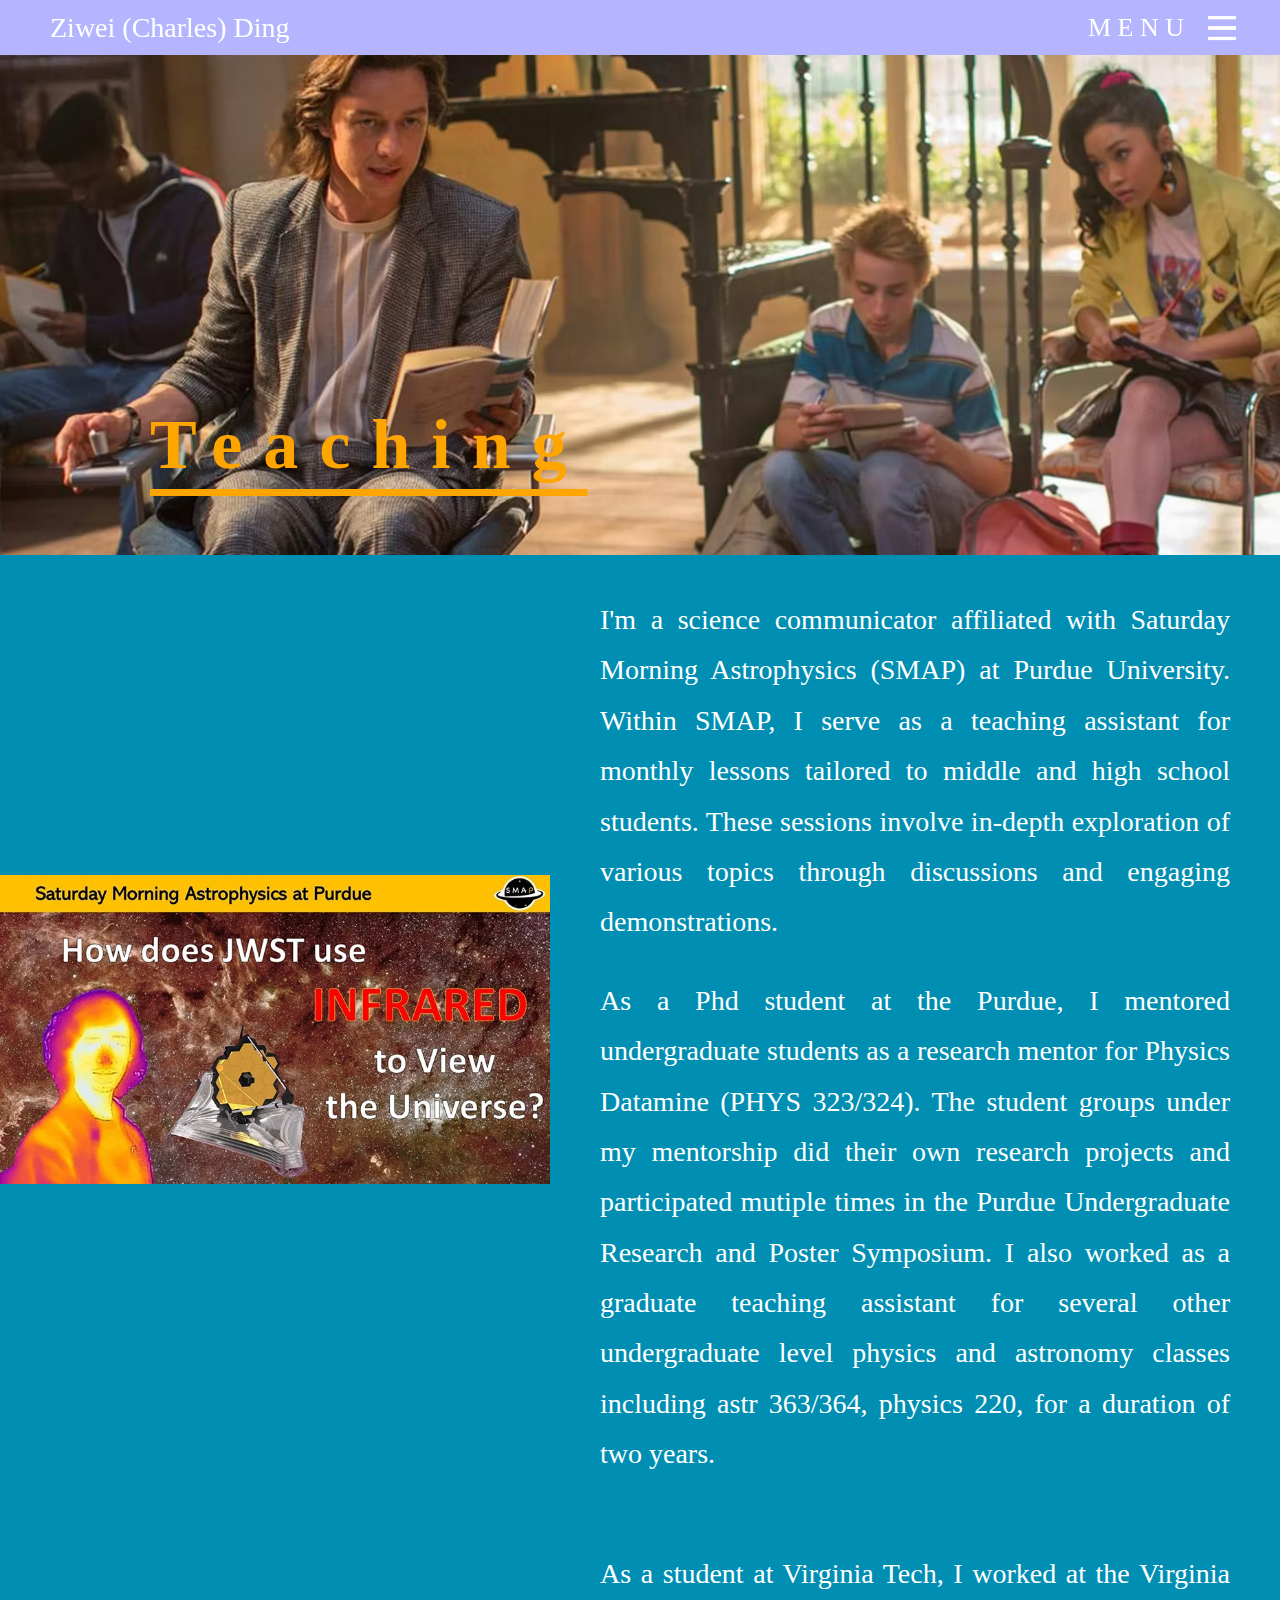
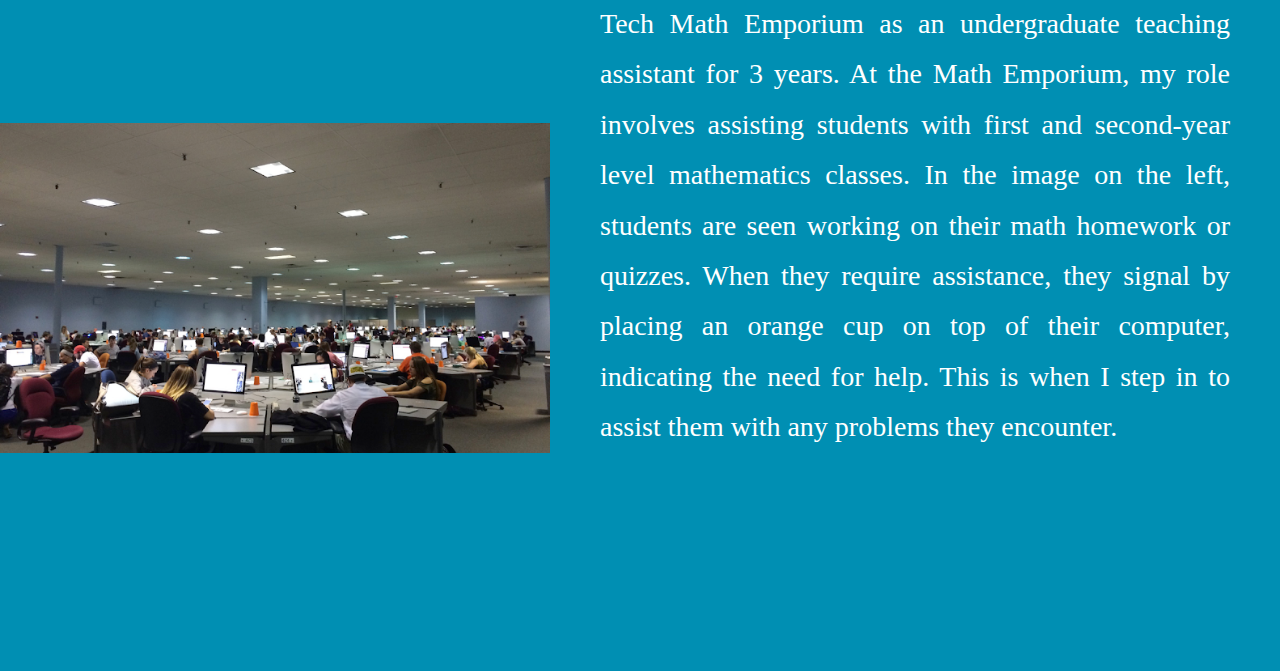
<file: teaching.html>
﻿<!DOCTYPE html>
<html>
<head>
	<title>teaching|ZWD</title>

    <link rel="icon" href="images/purdue.png" type="image/png">
	<link rel="stylesheet" href="styles/header.css">
    <link rel="stylesheet" href="styles/submenu.css">
    <link rel="stylesheet" href="styles/teaching.css">
     
    <style>
    body {
        margin: 0; /* Remove default margin */
    }

     </style>

</head>

<body>
	<div class="header">
        <div class= "left-section">
            <p class= "header_name">Ziwei (Charles) Ding</p>
        </div>
        <div class= "right-section">
            <p class= "menu">M E N U</p>
            <img class="hamburger-menu" src="icons/menu.ico" onclick= "toggleMenu()">
        </div>
    </div>

    <div class="sub-menu-wrap" id="subMenu">
        <div></div>
        <a href="index.html" class="sub-menu-word">Home</a>
        <a href="aboutme.html" class= "sub-menu-word">ABOUT ME</a>
        <a href="research.html" class= "sub-menu-word">REASEARCH</a>
        <a href="talks.html" class= "sub-menu-word">TALKS</a>
        <a href="teaching.html" class= "sub-menu-word">TEACHING</a>
        <a href="gaming.html" class= "sub-menu-word">GAMING</a>
        <a href="sports.html" class= "sub-menu-word">SPORTS</a>
        <a href="travel.html" class= "sub-menu-word">TRAVEL</a>
    </div>

    <div class = "box"></div>

    <div class = "top">
        <img class="image" src ="images/xt.png"> </img>
        <p class = "title">Teaching</p>
    </div>

    <div class = "main">
        <div class = "section-body">
                <div class="left">
                    <div class ="video-box">
                        <img class="sm-image" src ="images/Sm.png"> </img>
                    </div>
                </div>
                <div class="right">
                    <p class = "main-text">I'm a science communicator affiliated with Saturday Morning Astrophysics (SMAP) at Purdue University. Within SMAP, I serve as a teaching assistant for monthly lessons tailored to middle and high school students. 
                        These sessions involve in-depth exploration of various topics through discussions and engaging demonstrations.
                    </p>
                    <p class = "main-text">As a Phd student at the Purdue, I mentored undergraduate students as a research mentor for Physics Datamine (PHYS 323/324). The student groups under my mentorship did their own research projects and participated mutiple times in the Purdue Undergraduate Research and Poster Symposium.
                    I also worked as a graduate teaching assistant for several other undergraduate level physics and astronomy classes including astr 363/364, physics 220, for a duration of two years.    
                    </p>
                </div>
        </div>
        <div class = "section-body">
                <div class="left">
                    <div class ="video-box">
                        <img class="me-image" src ="images/me.png"> </img>
                    </div>
                </div>
                <div class="right">
                    <p class = "main-text">As a student at Virginia Tech, I worked at the Virginia Tech Math Emporium as an undergraduate teaching assistant for 3 years. At the Math Emporium, my role involves assisting students with first and second-year level mathematics classes. 
                    In the image on the left, students are seen working on their math homework or quizzes. When they require assistance, they signal by placing an orange cup on top of their computer, indicating the need for help. This is when I step in to assist them with any problems they encounter.
                    </p>
                </div>
        </div>
    </div>

</body>

<script>
    let subMenu = document.getElementById("subMenu");

    function toggleMenu(){
        subMenu.classList.toggle("open-menu");
    }

</script>


</html>
</file>
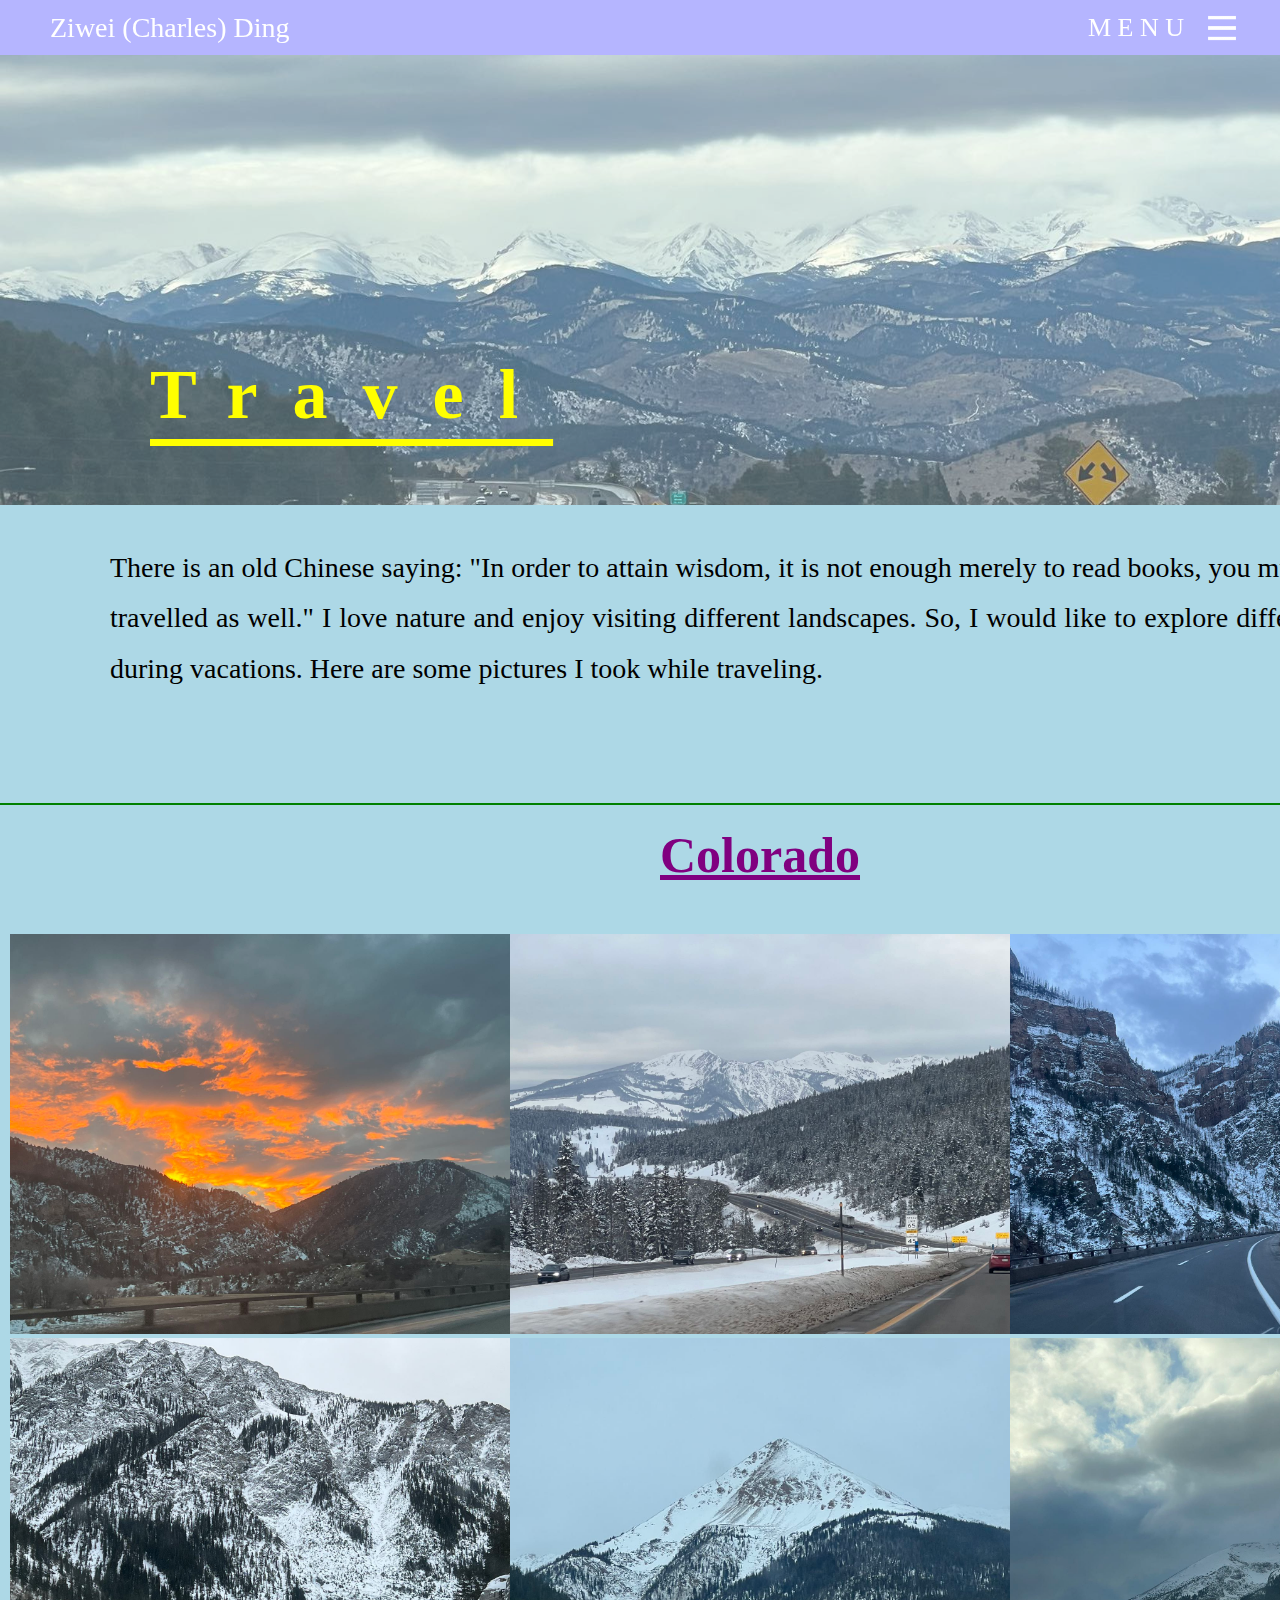
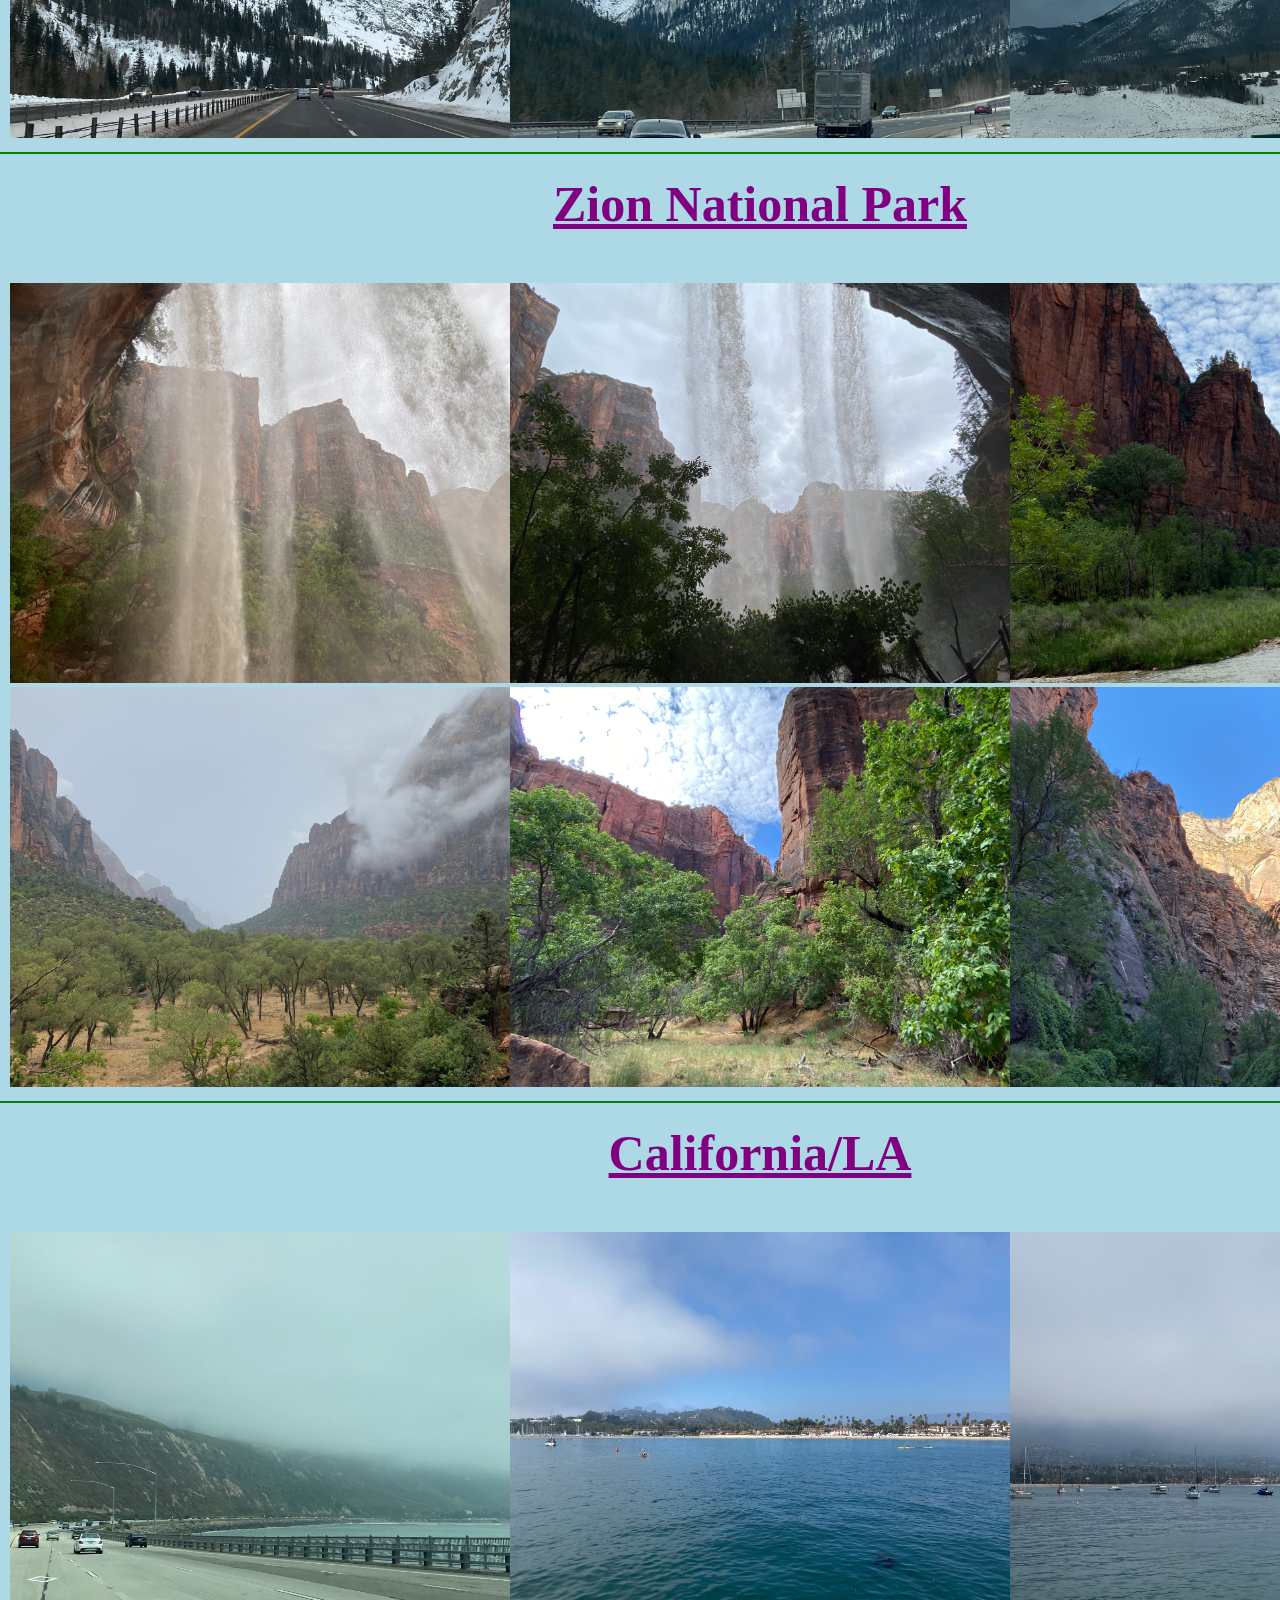
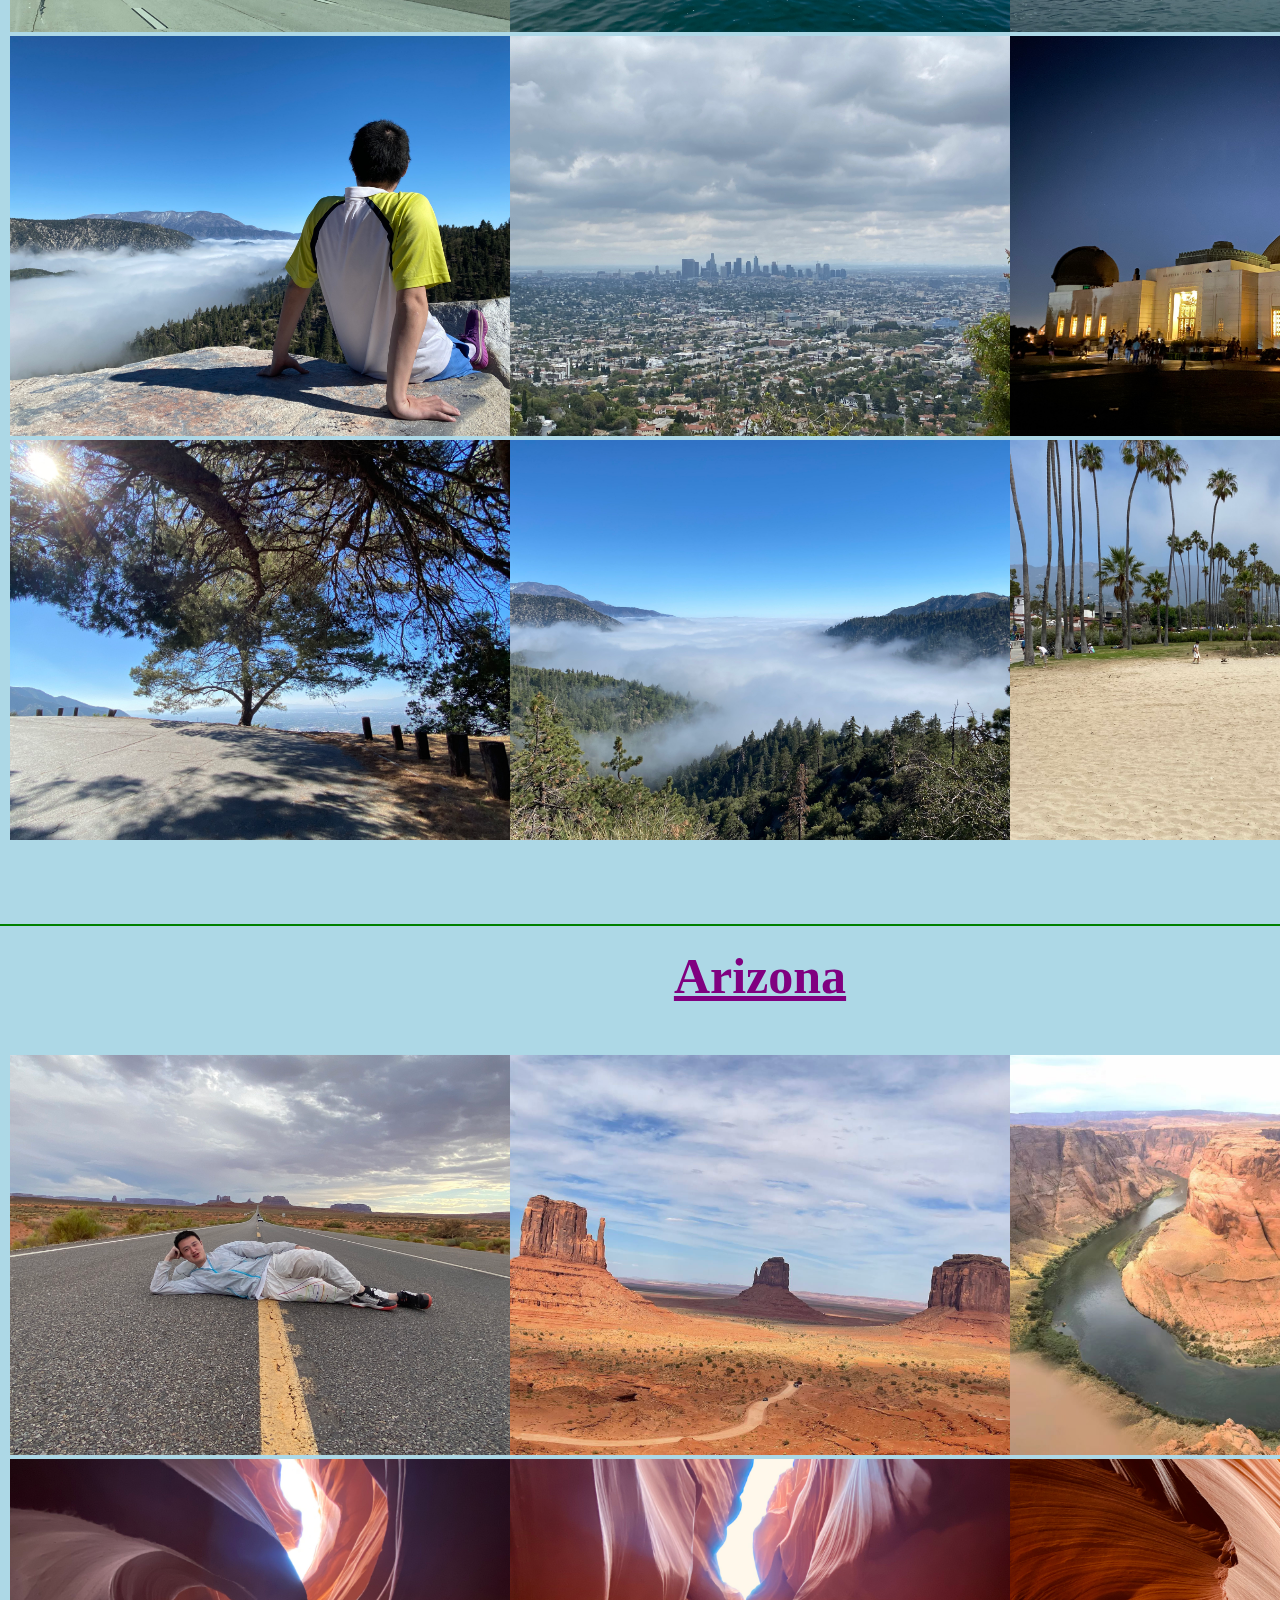
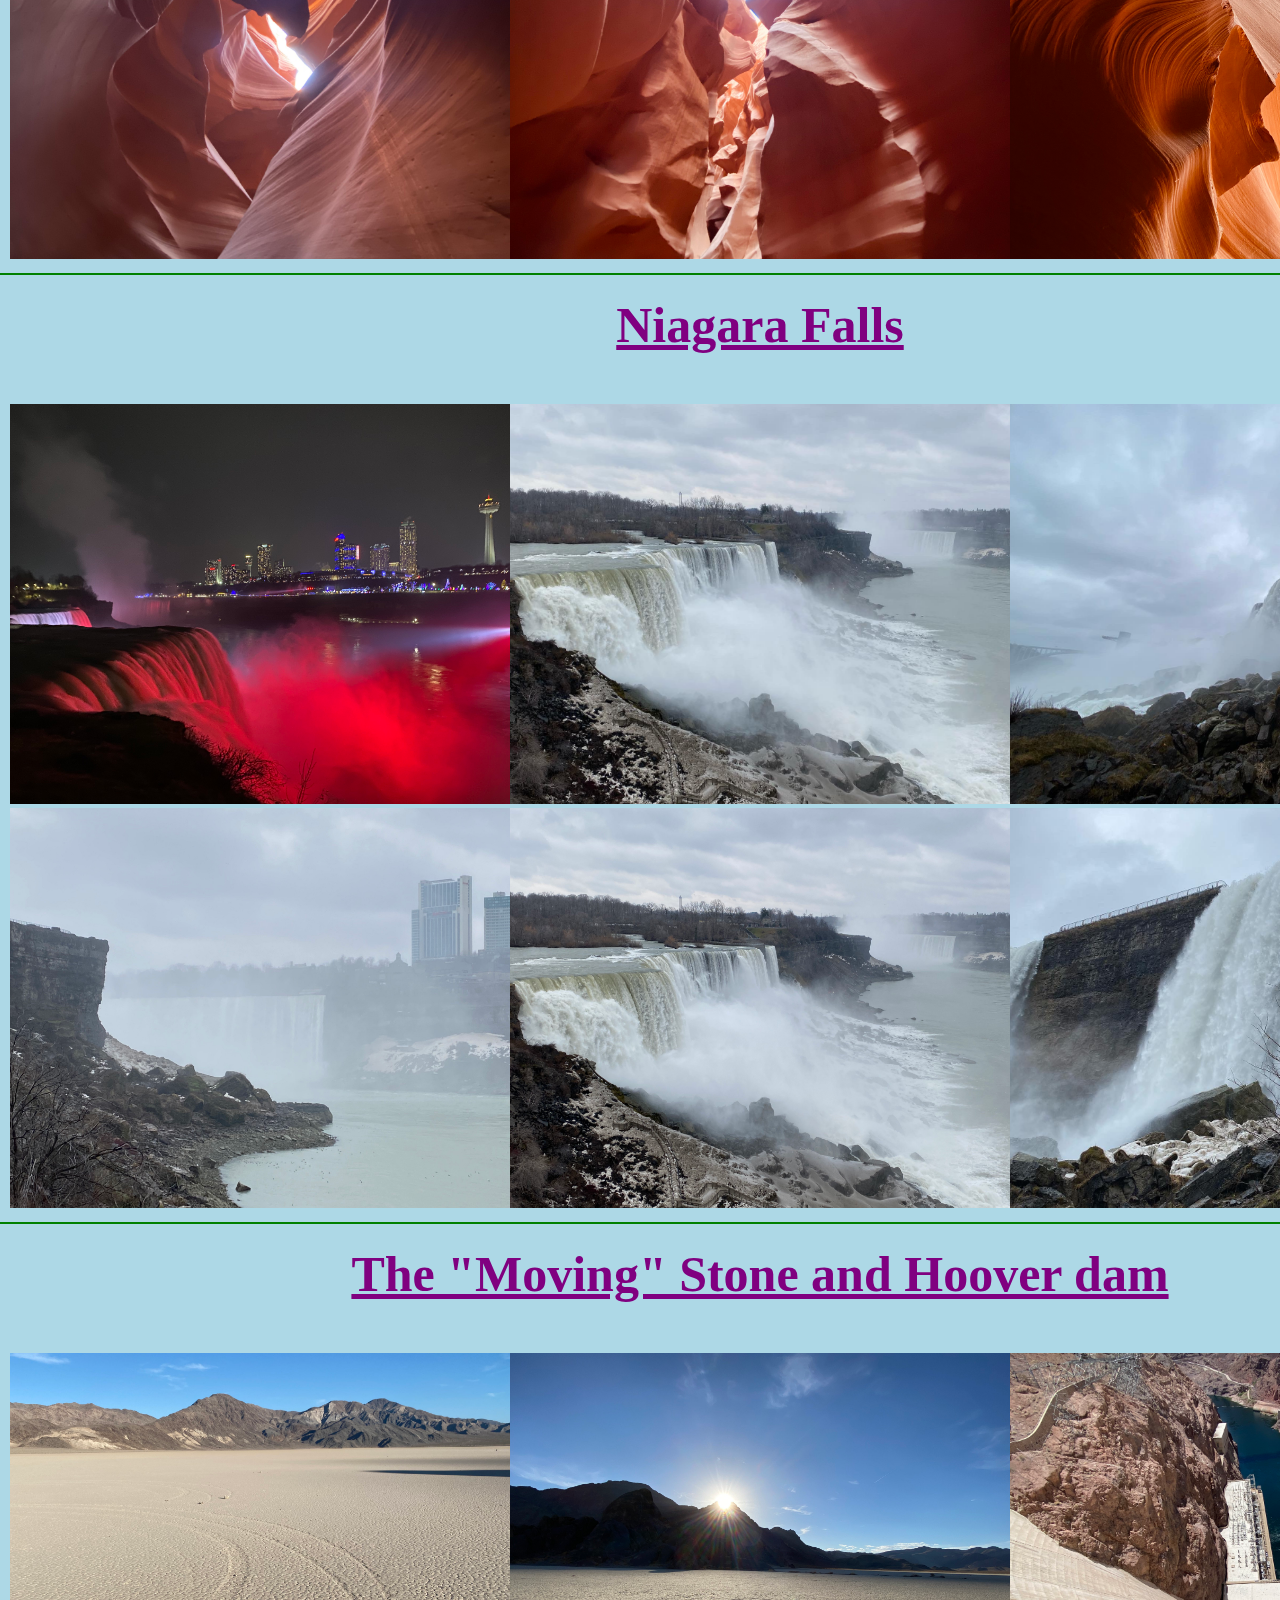
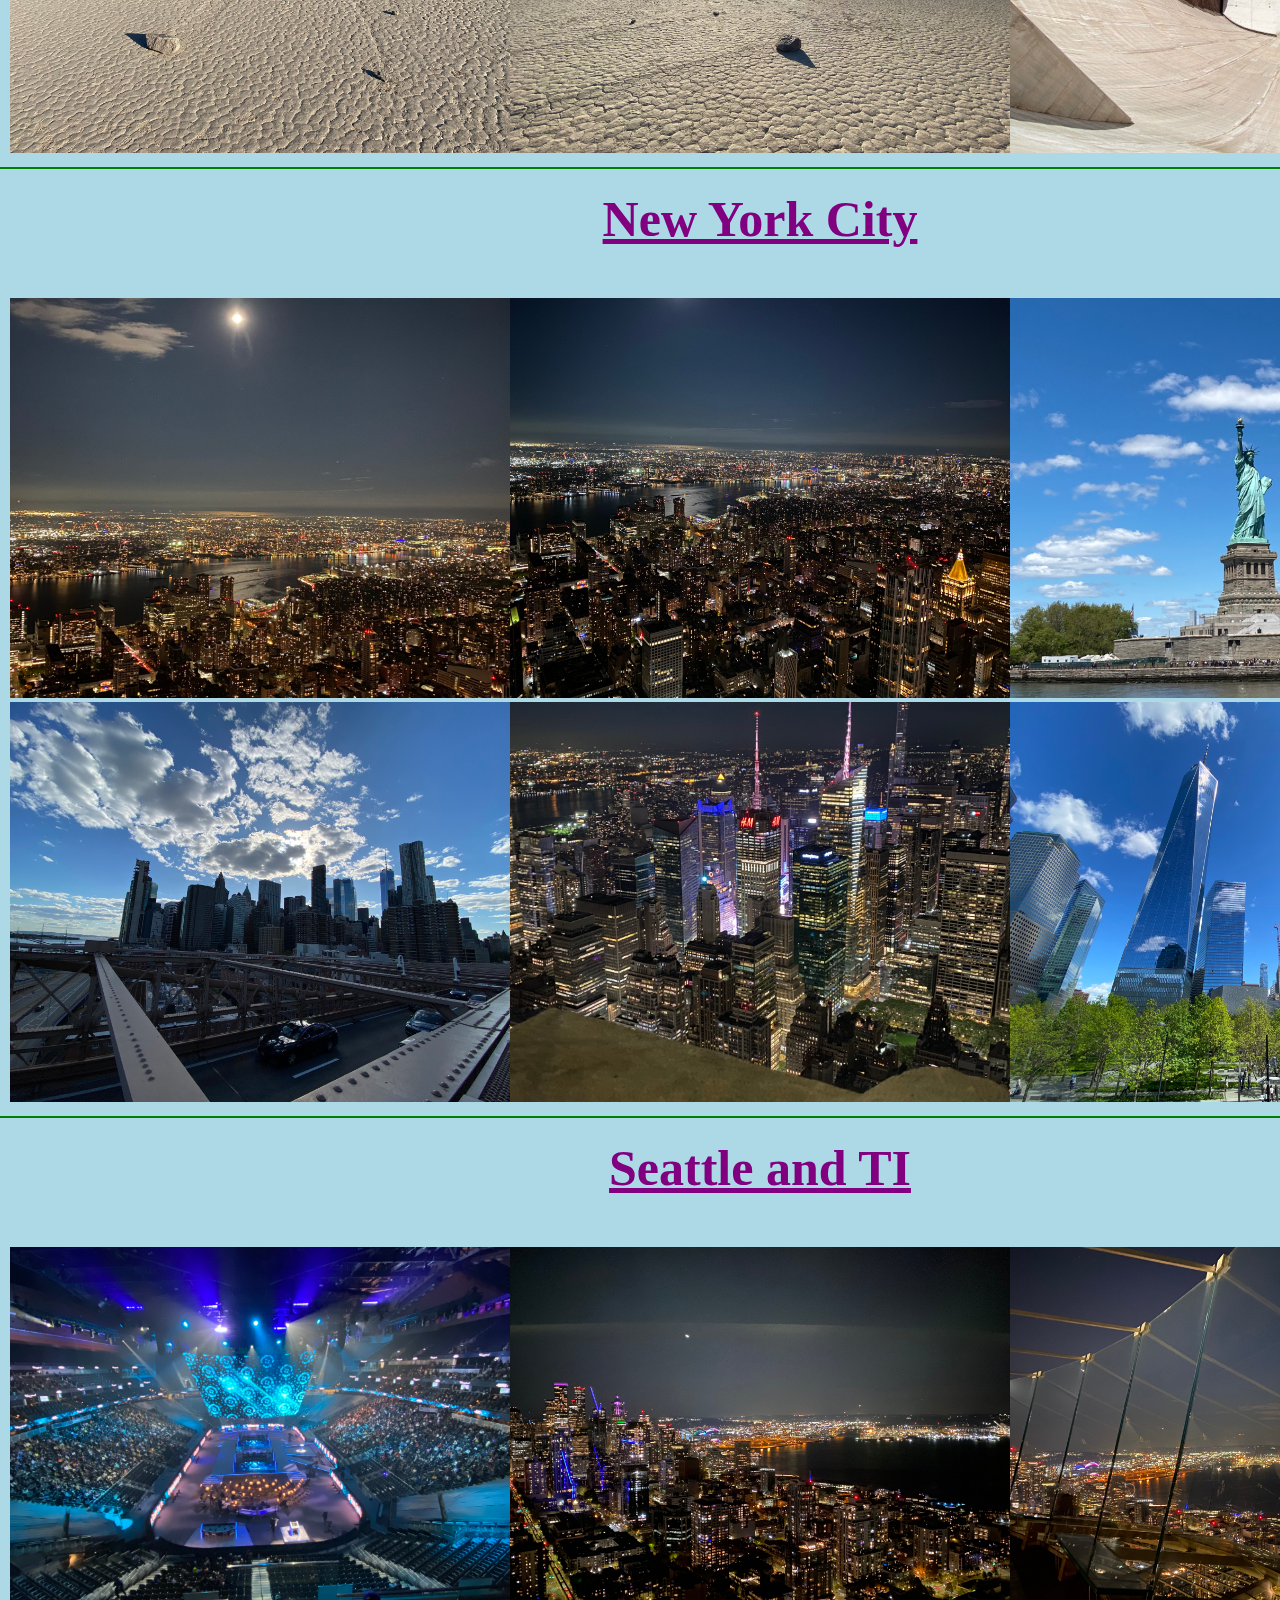
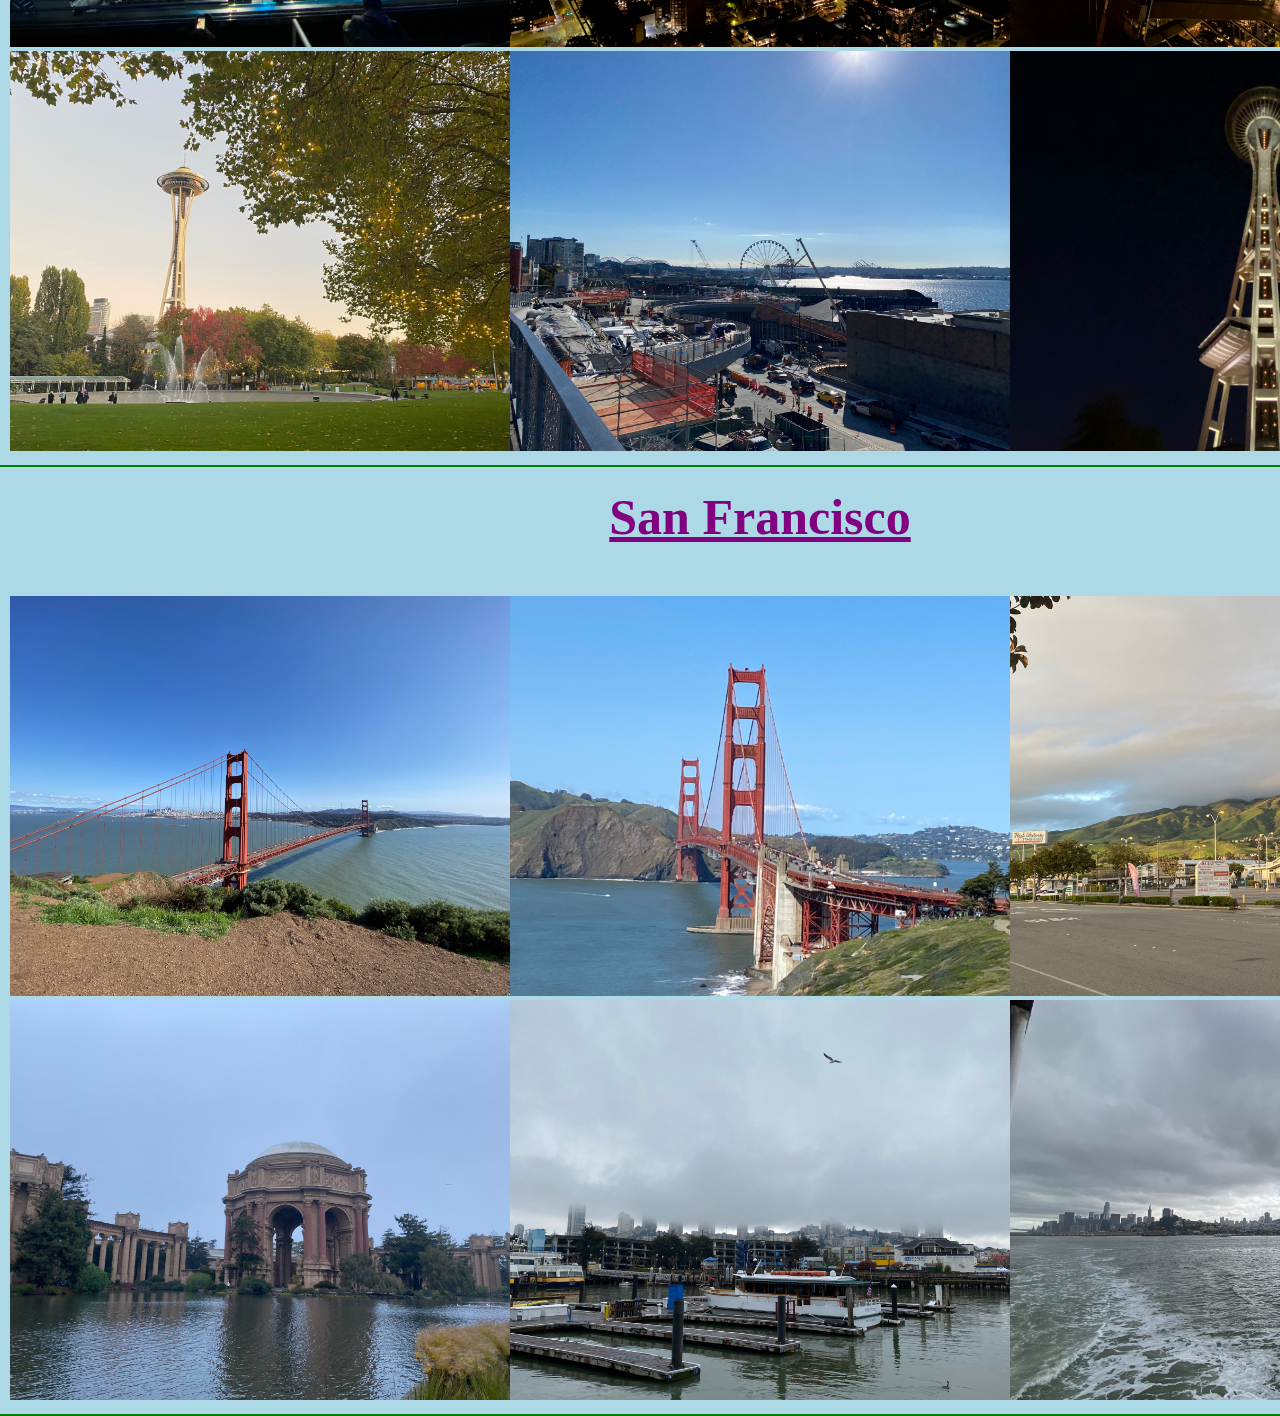
<file: travel.html>
﻿<!DOCTYPE html>
<html>
<head>
	<title>travel|ZWD</title>

    <link rel="icon" href="images/purdue.png" type="image/png">
	<link rel="stylesheet" href="styles/header.css">
    <link rel="stylesheet" href="styles/submenu.css">
    <link rel="stylesheet" href="styles/travel.css">
     
    <style>
    body {
        margin: 0; 
    }

     </style>


</head>



<body>
	<div class="header">
        <div class= "left-section">
            <p class= "header_name">Ziwei (Charles) Ding</p>
        </div>
        <div class= "right-section">
            <p class= "menu">M E N U</p>
            <img class="hamburger-menu" src="icons/menu.ico" onclick= "toggleMenu()">
        </div>
    </div>

    <div class="sub-menu-wrap" id="subMenu">
        <div></div>
        <a href="index.html" class="sub-menu-word">Home</a>
        <a href="aboutme.html" class= "sub-menu-word">ABOUT ME</a>
        <a href="research.html" class= "sub-menu-word">REASEARCH</a>
        <a href="talks.html" class= "sub-menu-word">TALKS</a>
        <a href="teaching.html" class= "sub-menu-word">TEACHING</a>
        <a href="gaming.html" class= "sub-menu-word">GAMING</a>
        <a href="sports.html" class= "sub-menu-word">SPORTS</a>
        <a href="travel.html" class= "sub-menu-word">TRAVEL</a>
    </div>

    <div class = "box"></div>

    <div class = "top">
        <img class="image" src ="travel/Co1.jpg"> </img>
        <p class = "title">Travel</p>
    </div>

    <div class = "main">
        <div class = "part">
            <p class="main-text">There is an old Chinese saying: "In order to attain wisdom, it is not enough merely to read books, you must be well-travelled as well."
                I love nature and enjoy visiting different landscapes. So, I would like to explore different places during vacations. Here are some pictures I took while traveling.
            </p>
        </div>
        <div class = "part">
            <p class = "sub-title"> Colorado</p>
            <div class = "picture-gird">
                <div class="picture-box">
                    <img class="pictures" src ="travel/Co3.jpg"> </img>
                </div>
                <div class="picture-box">
                    <img class="pictures" src ="travel/Co2.jpg"> </img>
                </div>
                <div class="picture-box">
                    <img class="pictures" src ="travel/Co4.jpg"> </img>
                </div>
                <div class="picture-box">
                    <img class="pictures" src ="travel/Co5.jpg"> </img>
                </div>
                <div class="picture-box">
                    <img class="pictures" src ="travel/Co6.jpg"> </img>
                </div>
                <div class="picture-box">
                    <img class="pictures" src ="travel/Co7.jpg"> </img>
                </div>
            </div>
        </div>
        <div class = "part">
            <p class = "sub-title">Zion National Park</p>
            <div class = "picture-gird">
                <div class="picture-box">
                    <img class="pictures" src ="travel/zion1.jpg"> </img>
                </div>
                <div class="picture-box">
                    <img class="pictures" src ="travel/zion2.jpg"> </img>
                </div>
                <div class="picture-box">
                    <img class="pictures" src ="travel/zion3.jpg"> </img>
                </div>
                <div class="picture-box">
                    <img class="pictures" src ="travel/zion4.jpg"> </img>
                </div>
                <div class="picture-box">
                    <img class="pictures" src ="travel/zion5.jpg"> </img>
                </div>
                <div class="picture-box">
                    <img class="pictures" src ="travel/zion6.jpg"> </img>
                </div>
            </div>
        </div>
        <div class = "part">
            <p class = "sub-title">California/LA</p>
            <div class = "picture-gird">
                <div class="picture-box">
                    <img class="pictures" src ="travel/LA1.jpg"> </img>
                </div>
                <div class="picture-box">
                    <img class="pictures" src ="travel/LA2.jpg"> </img>
                </div>
                <div class="picture-box">
                    <img class="pictures" src ="travel/LA3.jpg"> </img>
                </div>
                <div class="picture-box">
                    <img class="pictures" src ="travel/LA4.jpg"> </img>
                </div>
                <div class="picture-box">
                    <img class="pictures" src ="travel/LA5.jpg"> </img>
                </div>
                <div class="picture-box">
                    <img class="pictures" src ="travel/LA6.jpg"> </img>
                </div>
                <div class="picture-box">
                    <img class="pictures" src ="travel/LA7.jpg"> </img>
                </div>
                <div class="picture-box">
                    <img class="pictures" src ="travel/LA8.jpg"> </img>
                </div>
                <div class="picture-box">
                    <img class="pictures" src ="travel/LA9.jpg"> </img>
                </div>
            </div>
        </div>
        <div class = "part">
            <p class = "sub-title">Arizona</p>
            <div class = "picture-gird">
                <div class="picture-box">
                    <img class="pictures" src ="travel/AZ1.jpg"> </img>
                </div>
                <div class="picture-box">
                    <img class="pictures" src ="travel/AZ2.jpg"> </img>
                </div>
                <div class="picture-box">
                    <img class="pictures" src ="travel/AZ3.jpg"> </img>
                </div>
                <div class="picture-box">
                    <img class="pictures" src ="travel/AZ4.jpg"> </img>
                </div>
                <div class="picture-box">
                    <img class="pictures" src ="travel/AZ5.jpg"> </img>
                </div>
                <div class="picture-box">
                    <img class="pictures" src ="travel/AZ6.jpg"> </img>
                </div>
            </div>
        </div>
        <div class = "part">
            <p class = "sub-title">Niagara Falls</p>
            <div class = "picture-gird">
                <div class="picture-box">
                    <img class="pictures" src ="travel/NF1.jpg"> </img>
                </div>
                <div class="picture-box">
                    <img class="pictures" src ="travel/NF2.jpg"> </img>
                </div>
                <div class="picture-box">
                    <img class="pictures" src ="travel/NF3.jpg"> </img>
                </div>
                <div class="picture-box">
                    <img class="pictures" src ="travel/NF4.jpg"> </img>
                </div>
                <div class="picture-box">
                    <img class="pictures" src ="travel/NF5.jpg"> </img>
                </div>
                <div class="picture-box">
                    <img class="pictures" src ="travel/NF6.jpg"> </img>
                </div>
            </div>
        </div>
        <div class = "part">
            <p class = "sub-title">The "Moving" Stone and Hoover dam</p>
            <div class = "picture-gird">
                <div class="picture-box">
                    <img class="pictures" src ="travel/HD1.jpg"> </img>
                </div>
                <div class="picture-box">
                    <img class="pictures" src ="travel/HD2.jpg"> </img>
                </div>
                <div class="picture-box">
                    <img class="pictures" src ="travel/HD3.jpg"> </img>
                </div>
            </div>
        </div>
        <div class = "part">
            <p class = "sub-title">New York City</p>
            <div class = "picture-gird">
                <div class="picture-box">
                    <img class="pictures" src ="travel/NYC1.jpg"> </img>
                </div>
                <div class="picture-box">
                    <img class="pictures" src ="travel/NYC2.jpg"> </img>
                </div>
                <div class="picture-box">
                    <img class="pictures" src ="travel/NYC3.jpg"> </img>
                </div>
                <div class="picture-box">
                    <img class="pictures" src ="travel/NYC4.jpg"> </img>
                </div>
                <div class="picture-box">
                    <img class="pictures" src ="travel/NYC5.jpg"> </img>
                </div>
                <div class="picture-box">
                    <img class="pictures" src ="travel/NYC6.jpg"> </img>
                </div>
            </div>
        </div>
        <div class = "part">
            <p class = "sub-title">Seattle and TI</p>
            <div class = "picture-gird">
                <div class="picture-box">
                    <img class="pictures" src ="travel/ST1.jpg"> </img>
                </div>
                <div class="picture-box">
                    <img class="pictures" src ="travel/ST2.jpg"> </img>
                </div>
                <div class="picture-box">
                    <img class="pictures" src ="travel/ST3.jpg"> </img>
                </div>
                <div class="picture-box">
                    <img class="pictures" src ="travel/ST4.jpg"> </img>
                </div>
                <div class="picture-box">
                    <img class="pictures" src ="travel/ST5.jpg"> </img>
                </div>
                <div class="picture-box">
                    <img class="pictures" src ="travel/ST6.jpg"> </img>
                </div>
            </div>
        </div>
        <div class = "part">
            <p class = "sub-title">San Francisco</p>
            <div class = "picture-gird">
                <div class="picture-box">
                    <img class="pictures" src ="travel/SF1.jpg"> </img>
                </div>
                <div class="picture-box">
                    <img class="pictures" src ="travel/SF2.jpg"> </img>
                </div>
                <div class="picture-box">
                    <img class="pictures" src ="travel/SF3.jpg"> </img>
                </div>
                <div class="picture-box">
                    <img class="pictures" src ="travel/SF4.jpg"> </img>
                </div>
                <div class="picture-box">
                    <img class="pictures" src ="travel/SF5.jpg"> </img>
                </div>
                <div class="picture-box">
                    <img class="pictures" src ="travel/SF6.jpg"> </img>
                </div>
            </div>
        </div>
    </div>

</body>

<script>
    let subMenu = document.getElementById("subMenu");

    function toggleMenu(){
        subMenu.classList.toggle("open-menu");
    }

</script>


</html>
</file>
<file: styles/mirror.css>
﻿.hexagon-container {
    width: 350px; /* Set the desired width */
    height: 300px; /* Set the same height as width to maintain the hexagon shape */
    position: relative;
    opacity: 0.9;
}

.hexagon-container-empty_135 {
    width: 300px; /* Set the desired width */
    height: 300px; /* Set the same height as width to maintain the hexagon shape */
    position: relative;
}

.hexagon-container-empty_24 {
    width: 300px; /* Set the desired width */
    height: 150px; /* Set the same height as width to maintain the hexagon shape */
    position: relative;
}

.hexagon {
    width: 100%;
    padding-bottom: 82%; /* Maintain the aspect ratio for the hexagon */
    background-color: #ce943a; /* Change the background color as needed */
    position: absolute;
    clip-path: polygon(25% 0%, 75% 0%, 100% 50%, 75% 100%, 25% 100%, 0% 50%);
}

.main_body {
    padding-top: 30px;
    padding-right: 70px;
    justify-content: center;
    display: grid;
    grid-template-columns: 275px 275px 275px 275px 275px;
    z-index: -1;
}

.first_column {
    display: grid;
    grid-template-rows: 330px 330px 330px 330px 330px;
}

.second_column {
    display: grid;
    grid-template-rows: 180px 330px 330px 330px 330px 180px;
}

.third_column {
    display: grid;
    grid-template-rows: 330px 330px 330px 330px 330px;
}

.forth_column {
    display: grid;
    grid-template-rows: 180px 330px 330px 330px 330px 180px;
}

.fifth_column {
    display: grid;
    grid-template-rows: 330px 330px 330px 330px 330px;
}
</file>
<file: styles/header.css>
﻿.box{
    height:55px;
}

.header {
    height: 55px;
    display: flex;
    flex-direction: row;
    justify-content: space-between;
    left: 0;
    right: 0;
    z-index: 10;
    background-color: rgba(10,10,255,0.3);
    position: fixed;
}

.left-section {
    display: flex;
    align-items: center;
    padding-left: 50px;
}

.right-section {
    display: flex;
    align-items: center;
    padding-right: 20px;
}

.header_name {
    color: rgb(255,255,255);
    font-size: 28px;
}

.hamburger-menu {
    height: 28px;
    margin-left: 24px;
    margin-right: 24px;
    cursor: pointer;
}

.hamburger-menu:hover {
   height: 30px;
}


.menu {
    color: rgb(255,255,255);
    font-size: 26px;
}
</file>
<file: styles/wording.css>
﻿.selfs {
    width: 400px; /* Set the desired width */
    height: 300px;
    object-fit: cover;
    position: absolute;
    overflow: hidden;
}

.section-box {
    width: 350px;
    height: 300px;
    display: flex;
    justify-content: center;
    align-items: center;
    margin: 0; /* Remove default margin */
    position: absolute;
    z-index: 5;
}

.section {
    padding-bottom: 20px;
    font-size: 36px;
    color: rgb(0,0,255);
    text-align: center;
    text-decoration: underline;
    font-weight: bold;
    cursor: pointer;
}

.section:hover {
    color: rgb(36, 89, 115);
}

.textbox {
    width: 350px;
    height: 300px;
    position: absolute;
    z-index: 5;
}



.introduction {
    font-size: 36px;
    color: rgb(255,255,255);
    text-align: center;
    margin: 0 0; /* Set top and bottom margins to 10px */
    padding: 7px;
}

.introduction-2 {
    font-family: Roboto;
    font-size: 26px;
    color: rgb(173, 216, 230);
    text-align: center;
    margin: 0 0; /* Set top and bottom margins to 10px */
    padding: 7px;
}

.textbox-2 {
    padding-top: 55px;
    width: 350px;
    height: 240px;
    position: absolute;
    z-index: 5;
}

.student {
    font-family: serif;
    font-size: 26px;
    color: rgb(0,0,0);
    text-align: center;
    margin: 0 0; /* Set top and bottom margins to 10px */
    padding: 7px;
}

.student-2 {
    font-family: Roboto;
    font-size: 22px;
    color: rgb(173, 216, 230);
    text-align: center;
    margin: 0 0; /* Set top and bottom margins to 10px */
    padding: 7px;
}

.contact-1 {
    padding-top: 20px;
    padding-bottom: 10px;
    font-size: 36px;
    color: rgb(36, 89, 115);
    text-align: center;
    margin: 0 0; /* Set top and bottom margins to 10px */
    font-weight: bold;
}

.contact-2 {
    font-size: 20px;
    color: rgb(0, 0, 0);
    text-align: center;
    margin: 0 0; /* Set top and bottom margins to 10px */
}

.contact-3 {
    font-size: 20px;
    color: rgb(0, 0, 0);
    text-align: center;
    margin: 0 0; /* Set top and bottom margins to 10px */
}
</file>
<file: styles/submenu.css>
﻿.sub-menu-wrap {
    position: absolute;
    top: 55px;
    right: 0%;
    width: 200px;
    height: 0px;
    background-color: rgba(10,10,255,0.3);
    z-index: 5;
    display: grid;
    grid-template-rows: 20px 80px 80px 80px 80px 80px 80px 80px 80px;
    text-align: center;
    overflow: hidden;
    transition: height 0.3s;
    position: fixed;
}

    .sub-menu-wrap.open-menu {
        height: 640px;
    }

.sub-menu-word {
    color: white;
    font-size: 24px;
    text-decoration: none;
    cursor: pointer;
}

    .sub-menu-word:hover {
        font-weight: bold;
    }
</file>
<file: styles/aboutme.css>
﻿.top {
    height: 350px;
    left: 0;
    right: 0;
}

.image {
    height: 350px;
    width: 100%;
    object-fit: cover;
    position: absolute;
    object-position: center 43%;
    opacity: 0.2;
    transition: transform 0.3s ease-in-out;
    min-width: 900px;
}

    .image:hover {
        opacity: 1;
    }

.title {
    display: inline-block;
    margin-left: 80px;
    margin-top: 250px;
    font-size: 50px;
    text-decoration: underline;
    font-weight: bold;
    text-decoration-thickness: 0.1em;
    text-underline-offset: 0.3em;
}

.main {
    background-color: #008fb3;
    margin: 0 auto;
    display: grid;
    grid-template-columns: 0.5fr 1fr;
    min-width: 900px;
}

.left {
    margin: auto;
}

.right {
    max-height: 100%;
    padding-top: 0px;
    padding-left: 20px;
    padding-right: 50px;
    margin-top: 50px;
}

.main-image {
    height: 650px;
    width: 500px;
    object-fit: cover;
}

.main-text {
    margin-top: -10px;
    font-size: 28px;
    color: yellow;
    line-height: 1.5;
    text-align: justify;
    overflow: auto;
}

.click {
    font-size: 30px;
    color: yellow;
    font-weight: bold;
    cursor: pointer;
    font-family: serif;
    text-decoration: none;
}

    .click:hover {
        text-decoration: underline;
    }

.link {
    text-decoration: none;
    color: yellow;
    cursor: pointer;
    font-style: italic;
}
    .link:hover {
        text-decoration: underline;
    }
</file>
<file: styles/gaming.css>
﻿.box {
    height: 55px;
}

.top {
    height: 500px;
    left: 0;
    right: 0;
    position: relative;
}

.image {
    display: inline-block;
    height: 500px;
    width: 100%;
    object-fit: cover;
    position: relative;
    object-position: center 45%;
    z-index: -1;
    min-width: 1000px;
}

.title {
    display: inline-block;
    margin-left: 50px;
    margin-top: 300px;
    font-size: 100px;
    text-decoration: underline;
    color: yellow;
    font-weight: bold;
    text-decoration-thickness: 0.1em;
    text-underline-offset: 0.3em;
    letter-spacing: 0.5em;
    position: absolute;
    top: 0;
    left: 0;
    z-index: 1;
}

.main {
    background-color: #008fb3;
    left: 0;
    right: 0;
    display: grid;
    grid-template-rows: 2fr 0.9fr 0.7fr 1.4fr 0.5fr;
    gap: 1px;
    min-width: 1000px;
}

.part {
    border-bottom: 2px solid green;
    padding: 10px;
    top: 0;
    left: 0;
    right: 0;
}

.sub-title-box {
    margin: 0;
}

.sub-title {
    padding-top: 20px;
    margin: auto 90% auto 10%;
    font-size: 50px;
    font-weight: bold;
    letter-spacing: 0.5em;
    color: purple;
    text-decoration: underline;
}

.section-body {
    margin: 0;
    display: grid;
    grid-template-columns: 0.5fr 1fr;
}

.left {
    margin: auto;
}

.right {
    padding-left: 50px;
    margin-right: 50px;
    margin-top: 40px;
}

.first-image {
    height: 420px;
    width: 600px;
    object-fit: cover;
}

.main-text {
    margin-top: -10px;
    font-size: 28px;
    color: white;
    line-height: 1.7;
    text-align: justify;
}

.sub-title-2 {
    padding-top: 20px;
    margin: auto 90% auto 10%;
    font-size: 50px;
    font-weight: bold;
    color: purple;
    text-decoration: underline;
}

.main-text-2 {
    margin-left: 100px;
    margin-right: 100px;
    font-size: 28px;
    color: white;
    line-height: 1.7;
    text-align: justify;
}

.section-body-2 {
    margin: 0;
    display: grid;
    grid-template-columns: 1fr 1fr;
}

@media (max-width: 1200px) {
    .section-body-2 {
        grid-template-columns: 1fr;
    }
}

.right-2 {
    margin: auto;
}

.S-image {
    height: 350px;
    width: 600px;
    object-fit: cover;
}

.chess-image {
    height: 400px;
    width: 650px;
    object-fit: cover;
    object-position: left;
}

.link {
    text-decoration: none;
    color: white;
    cursor: pointer;
    font-style: italic;
}

    .link:hover {
        text-decoration: underline;
    }

.summary-box {
    padding-left: 100px;
    padding-right: 100px;
    padding-top: 40px;
}
</file>
<file: styles/sports.css>
﻿.top {
    height: 350px;
    left: 0;
    right: 0;
}

.image {
    height: 350px;
    width: 100%;
    object-fit: cover;
    position: absolute;
    object-position: center 31%;
    opacity: 0.7;
    z-index: -1;
    min-width: 1000px;
}

.title {
    display: inline-block;
    margin-left: 150px;
    margin-top: 200px;
    font-size: 70px;
    text-decoration: underline;
    font-weight: bold;
    color: purple;
    letter-spacing: 0.5em;
    text-decoration-thickness: 0.1em;
    text-underline-offset: 0.3em;
}

.main {
    background-color: #008fb3;
    left: 0;
    right: 0;
    display: grid;
    grid-template-rows: 1fr 1.8fr 0.5fr;
    gap: 1px;
    min-width: 1000px;
}

.part {
    border-bottom: 2px solid green;
    padding: 10px;
    top: 0;
    left: 0;
    right: 0;
}

.part-2 {
    top: 0;
    left: 0;
    right: 0;
}

.sub-title-box {
    margin:0;
}

.sub-title {
    padding-top: 20px;
    margin: auto 90% auto 10%;
    font-size: 40px;
    font-weight: bold;
    color: yellow;
    text-decoration: underline;
}

.section-body {
    margin: 0;
    display: grid;
    grid-template-columns: 0.5fr 1fr;
}

.left {
    margin: auto;
}

.right {
    padding-left: 50px;
    margin-right: 50px;
    margin-top: 40px;
}

.volleyball-image {
    height: 400px;
    width: 500px;
    object-fit: cover;
}

.pool-image {
    height: 400px;
    width: 560px;
    object-fit: cover;
}

.main-text {
    margin-top: -10px;
    font-size: 28px;
    color: white;
    line-height: 1.8;
    text-align: justify;
}

.main-text-2 {
    padding-left: 100px;
    padding-right: 100px;
    font-size: 28px;
    color: white;
    line-height: 1.8;
    text-align: justify;
}

.video-box {
    height: 400px;
    width: 560px;
    margin-top: 20px;
}
</file>
<file: styles/teaching.css>
﻿.top {
    height: 500px;
    left: 0;
    right: 0;
}

.image {
    height: 500px;
    width: 100%;
    object-fit: cover;
    position: absolute;
    object-position: center 25%;
    opacity: 1;
    z-index: -1;
    min-width: 1000px;
}

.title {
    display: inline-block;
    margin-left: 150px;
    margin-top: 350px;
    font-size: 70px;
    text-decoration: underline;
    font-weight: bold;
    color: orange;
    letter-spacing: 0.3em;
    text-decoration-thickness: 0.1em;
    text-underline-offset: 0.3em;
}

.main {
    background-color: #008fb3;
    left: 0;
    right: 0;
    display: grid;
    grid-template-rows: 1.25fr 1fr;
    gap: 1px;
    min-width: 1000px;
    min-height: 1000px;
}

.section-body {
    margin: 0;
    display: grid;
    grid-template-columns: 0.5fr 1fr;
}

.left {
    margin: auto;
}

.right {
    padding-left: 50px;
    margin-right: 50px;
    margin-top: 40px;
}

.sm-image {
    height: 400px;
    width: 550px;
    object-fit: contain;
}

.me-image {
    height: 330px;
    width: 550px;
    object-fit: cover;
}

.main-text {
    margin-top: 0px;
    font-size: 28px;
    color: white;
    line-height: 1.8;
    text-align: justify;
}
</file>
<file: styles/travel.css>
﻿.top {
    height: 450px;
    left: 0;
    right: 0;
}

.image {
    height: 450px;
    width: 100%;
    object-fit: cover;
    position: absolute;
    object-position: center 45%;
    opacity: 0.7;
    z-index: -1;
    min-width: 1200px;
}

.title {
    display: inline-block;
    margin-left: 150px;
    margin-top: 300px;
    font-size: 70px;
    text-decoration: underline;
    font-weight: bold;
    color: yellow;
    letter-spacing: 0.5em;
    text-decoration-thickness: 0.1em;
    text-underline-offset: 0.3em;
}

.main {
    background-color: lightblue;
    left: 0;
    right: 0;
    display: grid;
    grid-template-rows: 300px 1fr 1fr 1.5fr 1fr 1fr 0.5fr 1fr 1fr 1fr;
    gap: 1px;
    min-width: 1200px;
}

.part {
    border-bottom: 2px solid green;
    padding: 10px;
    top: 0;
    left: 0;
    right: 0;
}

.main-text {
    padding-left: 100px;
    padding-right: 100px;
    font-size: 28px;
    line-height: 1.8;
    text-align: justify;
}

.sub-title {
    margin-top: 10px;
    text-align: center;
    font-size: 50px;
    font-weight: bold;
    color: purple;
    text-decoration: underline;
}

.picture-gird {
    display: grid;
    grid-template-columns: 1fr 1fr 1fr;
}

@media (max-width: 1200px) {
    .picture-gird {
        grid-template-columns: 1fr 1fr;
    }
}

.picture-box {
    margin: auto;
}

.pictures {
    height: 400px;
    width: 500px;
    object-fit: cover;
}
</file>
